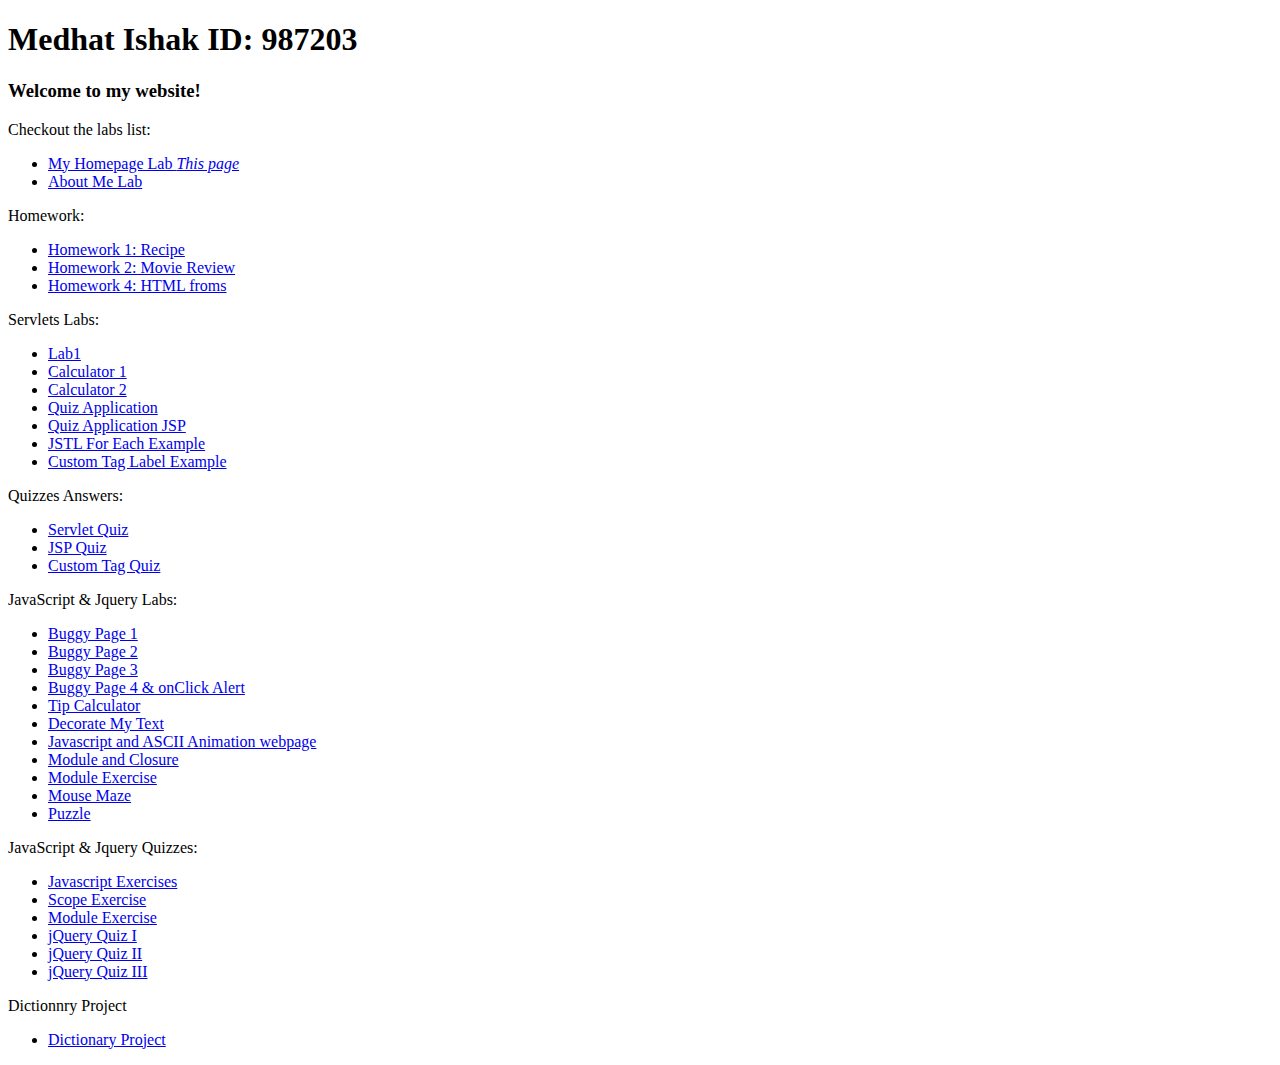
<file: index.html>
<!DOCTYPE html>
<html lang="en">

<head>
    <meta charset="UTF-8">
    <title>Medhat Isaac :: Home page</title>
</head>

<body>
    <h1>Medhat Ishak <span class="float-right"><strong>ID:</strong></span> 987203</h1>
    <h3>Welcome to my website!</h3>
    <p>Checkout the labs list:</p>
    <ul>
        <li><a href="#" target="_blank">My Homepage Lab <i>This page</i></a></li>
        <li><a href="/WAPLabs/lab01/" target="_blank">About Me Lab</a></li>
    </ul>
    <p>Homework:</p>
    <ul>
        <li><a href="/WAPLabs/homework/homework01" target="_blank">Homework 1: Recipe</a></li>
        <li><a href="/WAPLabs/homework/homework02" target="_blank">Homework 2: Movie Review</a></li>
        <li><a href="/WAPLabs/homework/homework04" target="_blank">Homework 4: HTML froms</a></li>
    </ul>
    <p>Servlets Labs:</p>
    <ul>
        <li><a href="https://github.com/MedhatIsaak/WAPLabs/blob/master/ServletsLabs/src/com/demo/medhatisaac/laps/calc/MyServlet.java">Lab1</a></li>
        <li><a href="https://github.com/MedhatIsaak/WAPLabs/blob/master/ServletsLabs/src/com/demo/medhatisaac/laps/calc/CalculatorServlet.java">Calculator 1 </a></li>
        <li><a href="https://github.com/MedhatIsaak/WAPLabs/blob/master/ServletsLabs/src/com/demo/medhatisaac/laps/calc/CalculatorServlet2.java">Calculator 2 </a></li>
        <li><a href="https://github.com/MedhatIsaak/WAPLabs/tree/master/ServletsLabs/src/com/demo/medhatisaac/laps/quiz">Quiz Application</a></li>
        <li><a href="https://github.com/MedhatIsaak/WAPLabs/tree/master/ServletsLabs/src/main/webapp/resources/quizjsp">Quiz Application JSP</a></li>
        <li><a href="https://github.com/MedhatIsaak/WAPLabs/blob/master/ServletsLabs/src/main/webapp/resources/customtag/JSTL-example.jsp">JSTL For Each Example</a></li>
        <li><a href="https://github.com/MedhatIsaak/WAPLabs/blob/master/ServletsLabs/src/main/webapp/resources/customtag/label.jsp">Custom Tag Label Example</a></li>
    </ul>
    <p>Quizzes Answers:</p>
    <ul>
        <li><a href="/WAPLabs/quizzes/servlet-quiz">Servlet Quiz</a></li>
        <li><a href="/WAPLabs/quizzes/jsp-quiz">JSP Quiz</a></li>
        <li><a href="/WAPLabs/quizzes/customtag-quiz">Custom Tag Quiz</a></li>
    </ul>
    <p>JavaScript & Jquery Labs:</p>
    <ul>
        <li>
            <a href="/WAPLabs/JavaScript/labs/01/buggy1.html">Buggy Page 1</a>
        </li>
        <li>
            <a href="/WAPLabs/JavaScript/labs/01/buggy2.html">Buggy Page 2</a>
        </li>
        <li>
            <a href="/WAPLabs/JavaScript/labs/01/buggy3.html">Buggy Page 3</a>
        </li>
        <li>
            <a href="/WAPLabs/JavaScript/labs//01/buggy4.html">Buggy Page 4 & onClick Alert</a>
        </li>
        <li>
            <a href="/WAPLabs/JavaScript/labs/01/Tip Calculator.htm">Tip Calculator</a>
        </li>
        <li>
            <a href="/WAPLabs/JavaScript/labs/02/decoratemytext.html">Decorate My Text</a>
        </li>
        <li>
            <a href="/WAPLabs/JavaScript/labs/03/ascii.html">Javascript and ASCII Animation webpage</a>
        </li>
        <li>
            <a href="/WAPLabs/JavaScript/labs/04/module_colsure.html">Module and Closure </a>
        </li>
        <li>
            <a href="/WAPLabs/JavaScript/labs/05/lab13Trials.html">Module Exercise</a>
        </li>
        <li>
            <a href="/WAPLabs/JavaScript/labs/06/maze.html">Mouse Maze</a>
        </li>
        <li>
            <a href="/WAPLabs/JavaScript/labs/07/fifteen.html">Puzzle</a>
        </li>
       
    </ul>
    <p>JavaScript & Jquery Quizzes:</p>
    <ul>
        <li>
            <a href="/WAPLabs/JavaScript/quizzes/01/index.html">Javascript Exercises</a>
        </li>
        <li>
            <a href="/WAPLabs/JavaScript/quizzes/02/index.html">Scope Exercise</a>
        </li>
        <li>
            <a href="/WAPLabs/JavaScript/quizzes/03/index.html">Module Exercise</a>
        </li>
        <li>
            <a href="/WAPLabs/JavaScript/quizzes/04/index.html">jQuery Quiz I</a>
        </li>
        <li>
            <a href="/WAPLabs/JavaScript/quizzes/05/index.html">jQuery Quiz II</a>
        </li>
        <li>
            <a href="/WAPLabs/JavaScript/quizzes/06/index.html">jQuery Quiz III</a>
        </li>
    </ul>

    <p>Dictionnry Project</p>
    <ul>
        <li>
            <a href="https://github.com/MedhatIsaak/WAPLabs/tree/master/wapproject">Dictionary Project</a>
        </li>
    </ul>
</body>

</html>
</file>
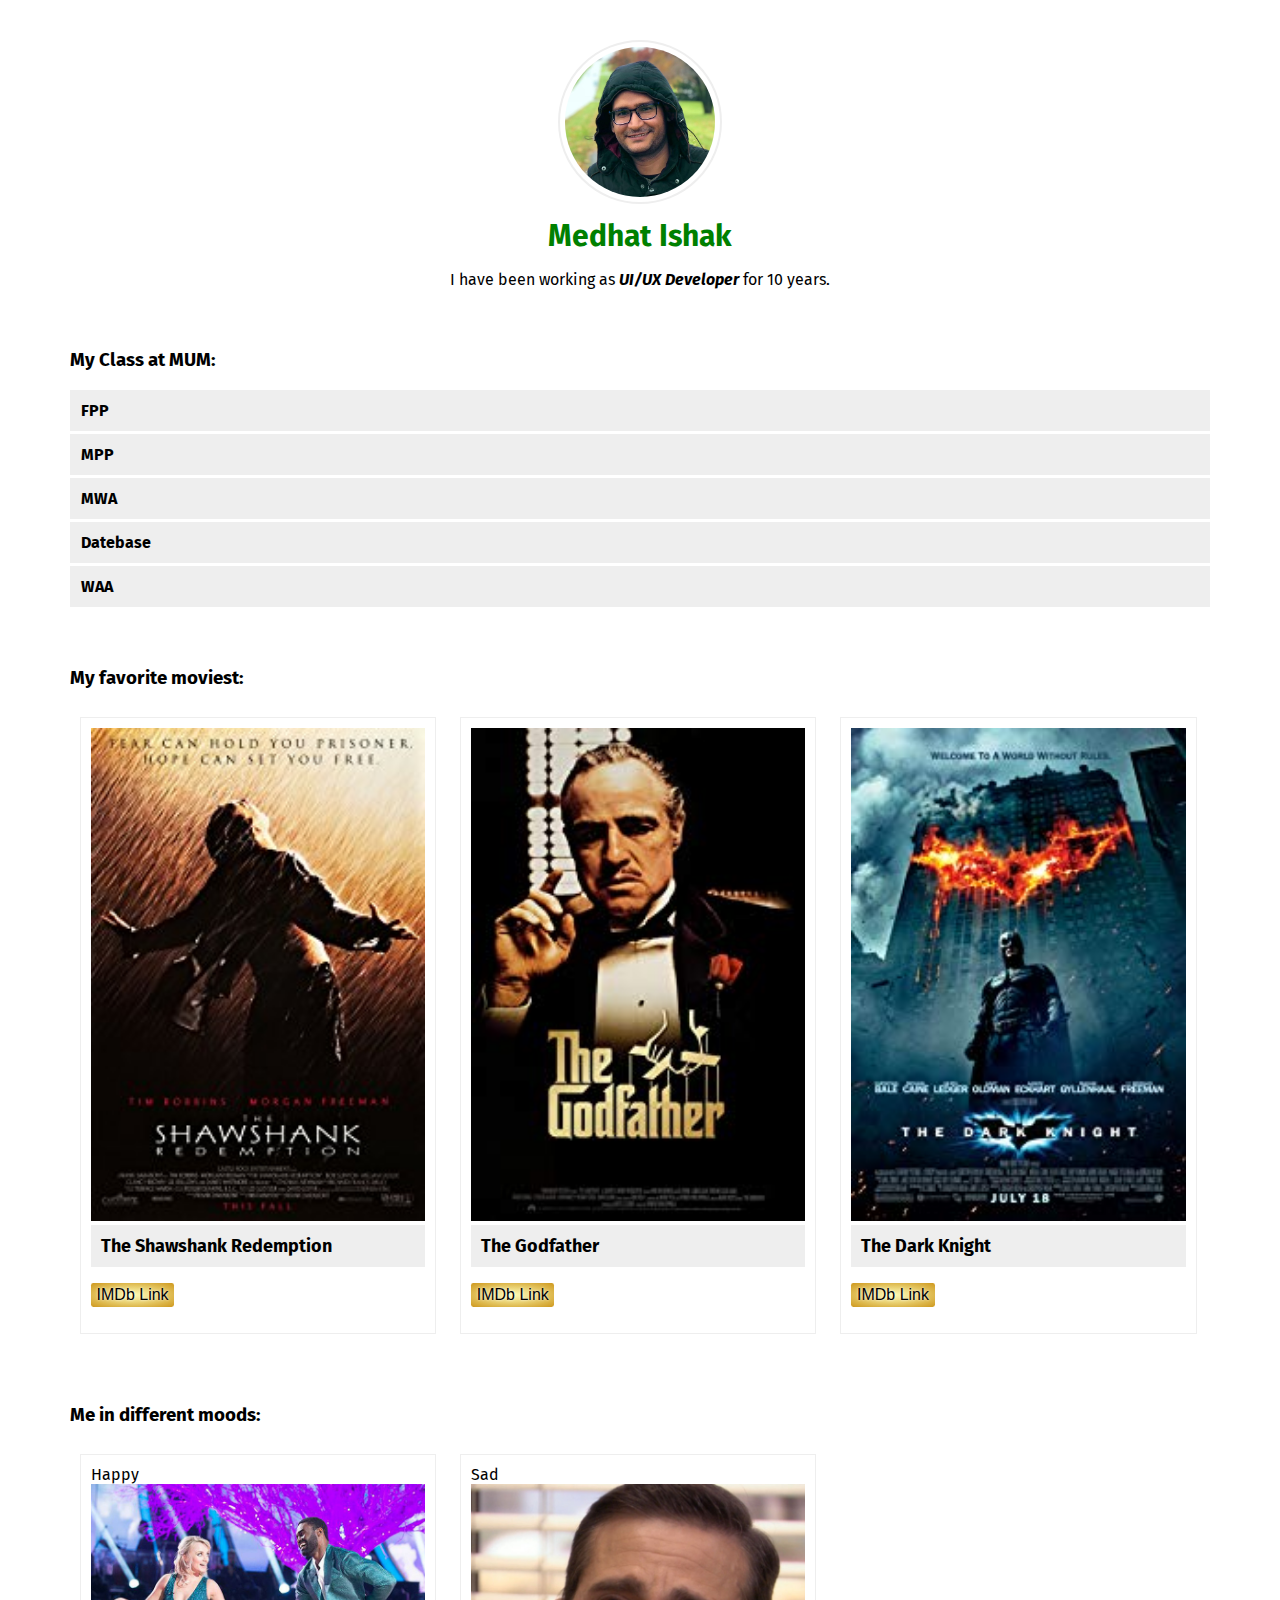
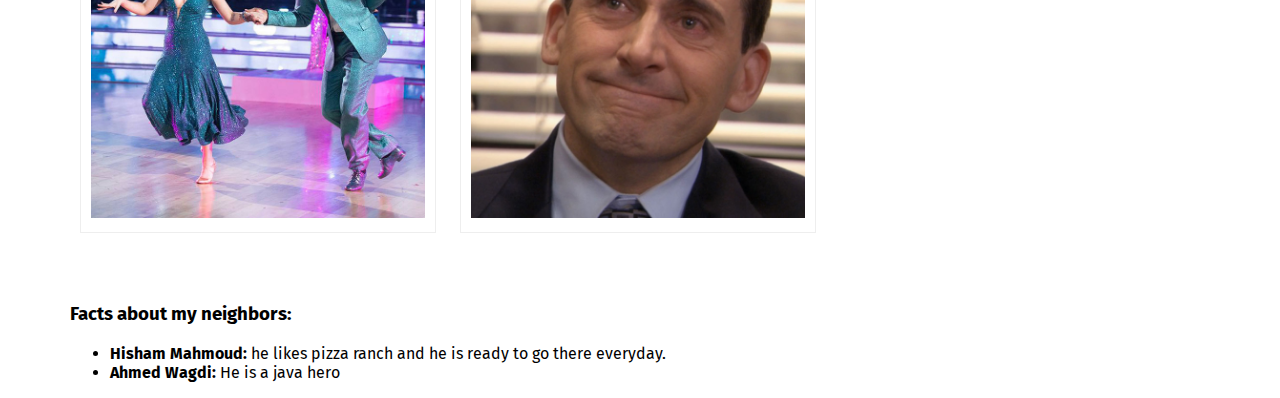
<file: lab01/index.html>
<!DOCTYPE html>
<html lang="en">

<head>
    <meta charset="UTF-8">
    <title>Medhat Isaac :: Home page</title>
    <!-- Import font from google -->
    <link href="https://fonts.googleapis.com/css?family=Fira+Sans" rel="stylesheet">
    <link rel="stylesheet" href="style.css">
</head>

<body>
    <div class="profile-box">
        <div class="profile-img">
            <img src="medhat.jpg" alt="">
            <h4>Medhat Ishak</h4>
            <p>I have been working as <span>UI/UX Developer</span> for 10 years.</p>
        </div>
    </div>

    <div class="page-container">
    	<h3 class="sub-title">My Class at MUM:</h3>

		<ul class="course-list">
			<li><a href=""><span>FPP</span></a></li>
			<li><a href=""><span>MPP</span></a></li>
			<li><a href=""><span>MWA</span></a></li>
			<li><a href=""><span>Datebase</span></a></li>
			<li><a href=""><span>WAA</span></a></li>
		</ul>


		<h3 class="sub-title">My favorite moviest:</h3>

    	<div class="box">
    		<div class="box-img">
    			<img src="1.jpg" alt="">
    		</div>
    		<div class="box-title">
    			<h5>The Shawshank Redemption</h5>
    		</div>
    		<p><a href="http://imdb.com" class="imdb-logo" target="_blank">IMDb Link</a></p>
    	</div>

    	<div class="box">
    		<div class="box-img">
    			<img src="2.jpg" alt="">
    		</div>
    		<div class="box-title">
    			<h5>The Godfather </h5>
    		</div>
    		<p><a href="http://imdb.com" class="imdb-logo" target="_blank">IMDb Link</a></p>
    	</div>


    	<div class="box">
    		<div class="box-img">
    			<img src="3.jpg" alt="">
    		</div>
    		<div class="box-title">
    			<h5>The Dark Knight</h5>
    		</div>
    		<p><a href="http://imdb.com" class="imdb-logo" target="_blank">IMDb Link</a></p>
    	</div>	


    	<h3 class="sub-title">Me in different moods:</h3>


		<div class="box">
			<div class="box-title--big">
				Happy
			</div>
    		<div class="box-img">
    			<img src="happy.jpg" alt="">
    		</div>
  		
    	</div>

    	<div class="box">
			<div class="box-title--big">
				Sad
			</div>
    		<div class="box-img">
    			<img src="sad.jpg" alt="">
    		</div>    		
    	</div>

    	<h3 class="sub-title">Facts about my neighbors:</h3>
    	<ul>
    		<li><strong>Hisham Mahmoud:</strong> he likes pizza ranch and he is ready to go there everyday.</li>
    		<li><strong>Ahmed Wagdi:</strong> He is a java hero</li>
    	</ul>
		
    </div>
</body>

</html>
</file>
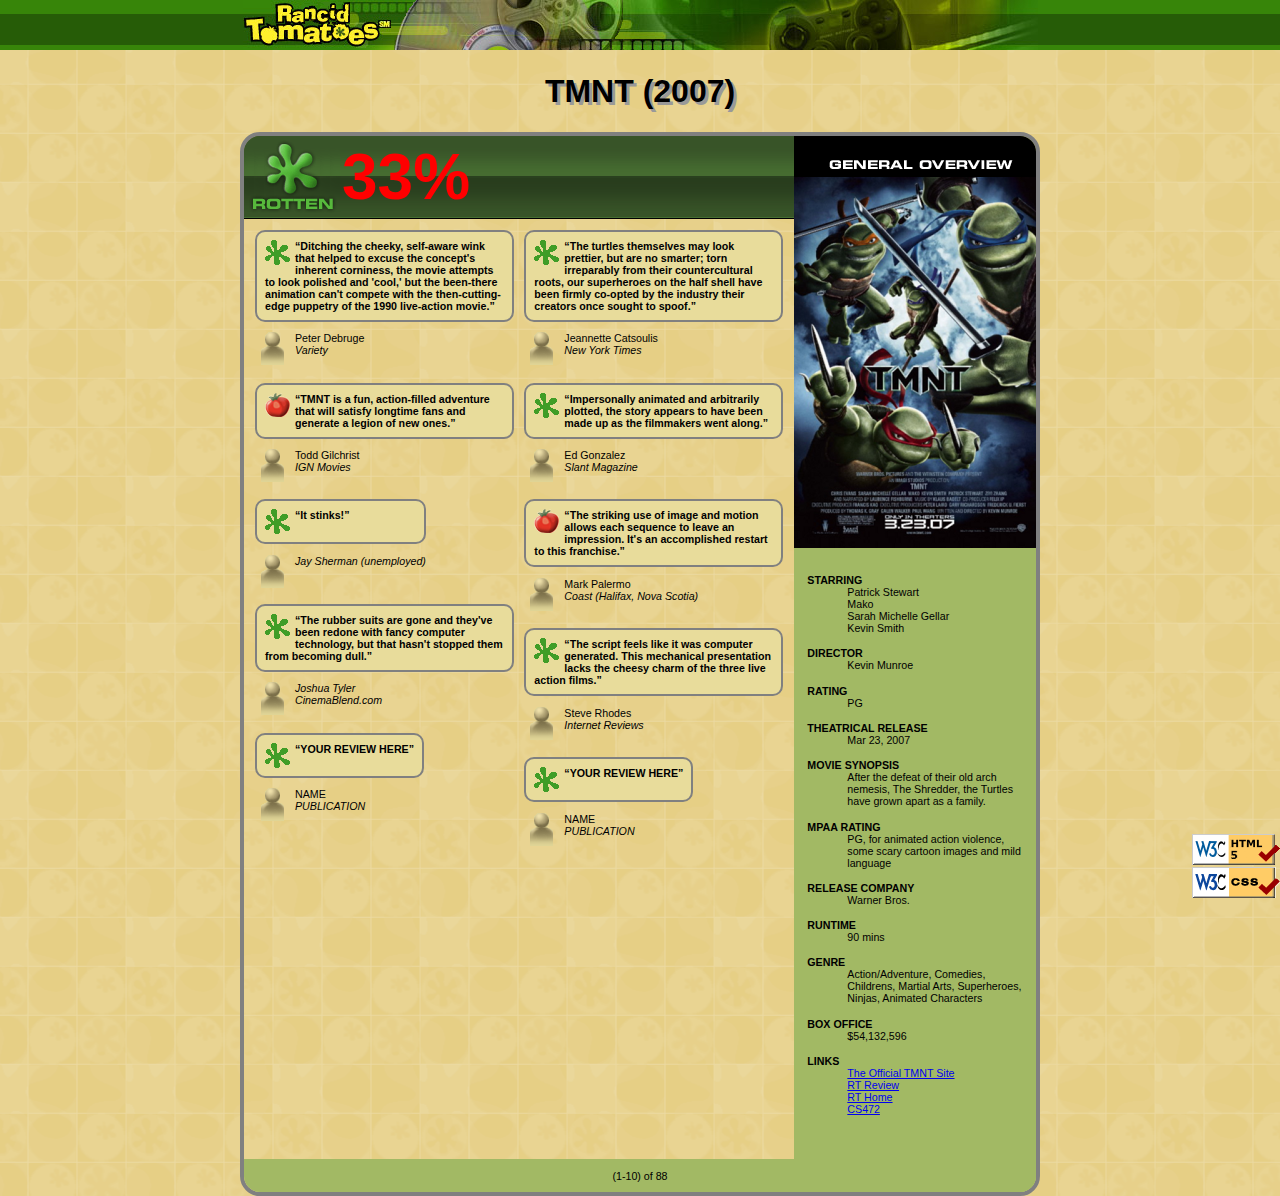
<file: homework/homework02/index.html>
<!DOCTYPE html>
<html lang="en">
<head>
  <title>TMNT - Rancid Tomatoes</title>

  <meta charset="utf-8" />
  <link rel="icon"
          type="image/png"
          href="assets/rotten.gif">
		<link href="assets/movie.css" type="text/css" rel="stylesheet">
</head>

<body>
  <div class="header">
   <img src="assets/banner.png" alt="Rancid Tomatoes" />
</div>

<h1>TMNT (2007)</h1>
<div class="layout">
    <div class="left-column">
        <div class="review-title">
            <img src="assets/rottenbig.png" alt="Rotten" />
            <span>33%</span>
        </div>
        <div class="review-content">
            <div class="review">
                <p class="quote">
                    <img src="assets/rotten.gif" alt="Rotten" />
                    <q>Ditching the cheeky, self-aware wink that helped to excuse the concept's inherent corniness, the movie attempts to look polished and 'cool,' but the been-there animation can't compete with the then-cutting-edge puppetry of the 1990 live-action movie.</q>
                </p>
                <p>
                    <img src="assets/critic.gif" alt="Critic" />
                    <span class="name">Peter Debruge</span><br />
                    Variety
                </p>
            </div>

            <div class="review">
                <p class="quote">
                    <img src="assets/fresh.gif" alt="Fresh" />
                    <q>TMNT is a fun, action-filled adventure that will satisfy longtime fans and generate a legion of new ones.</q>
                </p>
                <p>
                    <img src="assets/critic.gif" alt="Critic" />
                    <span class="name">Todd Gilchrist</span> <br />
                    IGN Movies
                </p>
            </div>

            <div class="review">
                <p class="quote">
                    <img src="assets/rotten.gif" alt="Rotten" />
                    <q>It stinks!</q>
                </p>
                <p>
                    <img src="assets/critic.gif" alt="Critic" />
                    Jay Sherman (unemployed)
                </p>
            </div>

            <div class="review">
                <p class="quote">
                    <img src="assets/rotten.gif" alt="Rotten" />
                    <q>The rubber suits are gone and they've been redone with fancy computer technology, but that hasn't stopped them from becoming dull.</q>
                </p>
                <p>
                    <img src="assets/critic.gif" alt="Critic" />
                    Joshua Tyler <br />
                    CinemaBlend.com
                </p>
            </div>

            <div class="review">
                <p class="quote">
                    <img src="assets/rotten.gif" alt="Rotten" />
                    <q>YOUR REVIEW HERE</q>
                </p>
                <p>
                    <img src="assets/critic.gif" alt="Critic" />
                    <span class="name">NAME</span> <br />
                    PUBLICATION
                </p>
            </div>
            <div class="review">
                <p class="quote">
                    <img src="assets/rotten.gif" alt="Rotten" />
                    <q>The turtles themselves may look prettier, but are no smarter; torn irreparably from their countercultural roots, our superheroes on the half shell have been firmly co-opted by the industry their creators once sought to spoof.</q>
                </p>
                <p>
                    <img src="assets/critic.gif" alt="Critic" />
                    <span class="name">Jeannette Catsoulis</span> <br />
                    New York Times
                </p>
            </div>

            <div class="review">
                <p class="quote">
                    <img src="assets/rotten.gif" alt="Rotten" />
                    <q>Impersonally animated and arbitrarily plotted, the story appears to have been made up as the filmmakers went along.</q>
                </p>
                <p>
                    <img src="assets/critic.gif" alt="Critic" />
                    <span class="name">Ed Gonzalez</span> <br />
                    Slant Magazine
                </p>
            </div>

            <div class="review">
                <p class="quote">
                    <img src="assets/fresh.gif" alt="Fresh" />
                    <q>The striking use of image and motion allows each sequence to leave an impression. It's an accomplished restart to this franchise.</q>
                </p>
                <p>
                    <img src="assets/critic.gif" alt="Critic" />
                    <span class="name">Mark Palermo</span> <br />
                    Coast (Halifax, Nova Scotia)
                </p>
            </div>

            <div class="review">
                <p class="quote">
                    <img src="assets/rotten.gif" alt="Rotten" />
                    <q>The script feels like it was computer generated. This mechanical presentation lacks the cheesy charm of the three live action films.</q>
                </p>
                <p>
                    <img src="assets/critic.gif" alt="Critic" />
                    <span class="name">Steve Rhodes</span> <br />
                    Internet Reviews
                </p>
            </div>

            <div class="review">
                <p class="quote">
                    <img src="assets/rotten.gif" alt="Rotten" />
                    <q>YOUR REVIEW HERE</q>
                </p>
                <p>
                    <img src="assets/critic.gif" alt="Critic" />
                    <span class="name">NAME</span> <br />
                    PUBLICATION
                </p>
            </div>
        </div>
        <div class="pagination">
            <p>(1-10) of 88</p>
        </div>
        <div class="validator">
            <a href="http://validator.w3.org/check/referer"><img src="assets/w3c-html.png" alt="Valid HTML5" /></a> <br />
            <a href="http://jigsaw.w3.org/css-validator/check/referer"><img src="assets/w3c-css.png" alt="Valid CSS" /></a>
        </div>
    </div>

    <div class="right-column">
        <div class="poster">
            <img src="assets/overview.png" alt="general overview" />
        </div>

        <dl class="details">
            <dt>STARRING</dt>
            <dd>Patrick Stewart <br /> Mako <br /> Sarah Michelle Gellar <br /> Kevin Smith</dd>

            <dt>DIRECTOR</dt>
            <dd>Kevin Munroe</dd>

            <dt>RATING</dt>
            <dd>PG</dd>

            <dt>THEATRICAL RELEASE</dt>
            <dd>Mar 23, 2007</dd>

            <dt>MOVIE SYNOPSIS</dt>
            <dd>After the defeat of their old arch nemesis, The Shredder, the Turtles have grown apart as a family.</dd>

            <dt>MPAA RATING</dt>
            <dd>PG, for animated action violence, some scary cartoon images and mild language</dd>

            <dt>RELEASE COMPANY</dt>
            <dd>Warner Bros.</dd>

            <dt>RUNTIME</dt>
            <dd>90 mins</dd>

            <dt>GENRE</dt>
            <dd>Action/Adventure, Comedies, Childrens, Martial Arts, Superheroes, Ninjas, Animated Characters</dd>

            <dt>BOX OFFICE</dt>
            <dd>$54,132,596</dd>

            <dt>LINKS</dt> 
            <dd>
                <ul>
                    <li><a href="http://www.ninjaturtles.com/">The Official TMNT Site</a></li>
                    <li><a href="http://www.rottentomatoes.com/m/teenage_mutant_ninja_turtles/">RT Review</a></li>
                    <li><a href="http://www.rottentomatoes.com/">RT Home</a></li>
                    <li><a href="http://mumstudents.org/cs472/">CS472</a></li>
                </ul>
            </dd>
        </dl>
    </div>
</div>
</body>
</html>
</file>
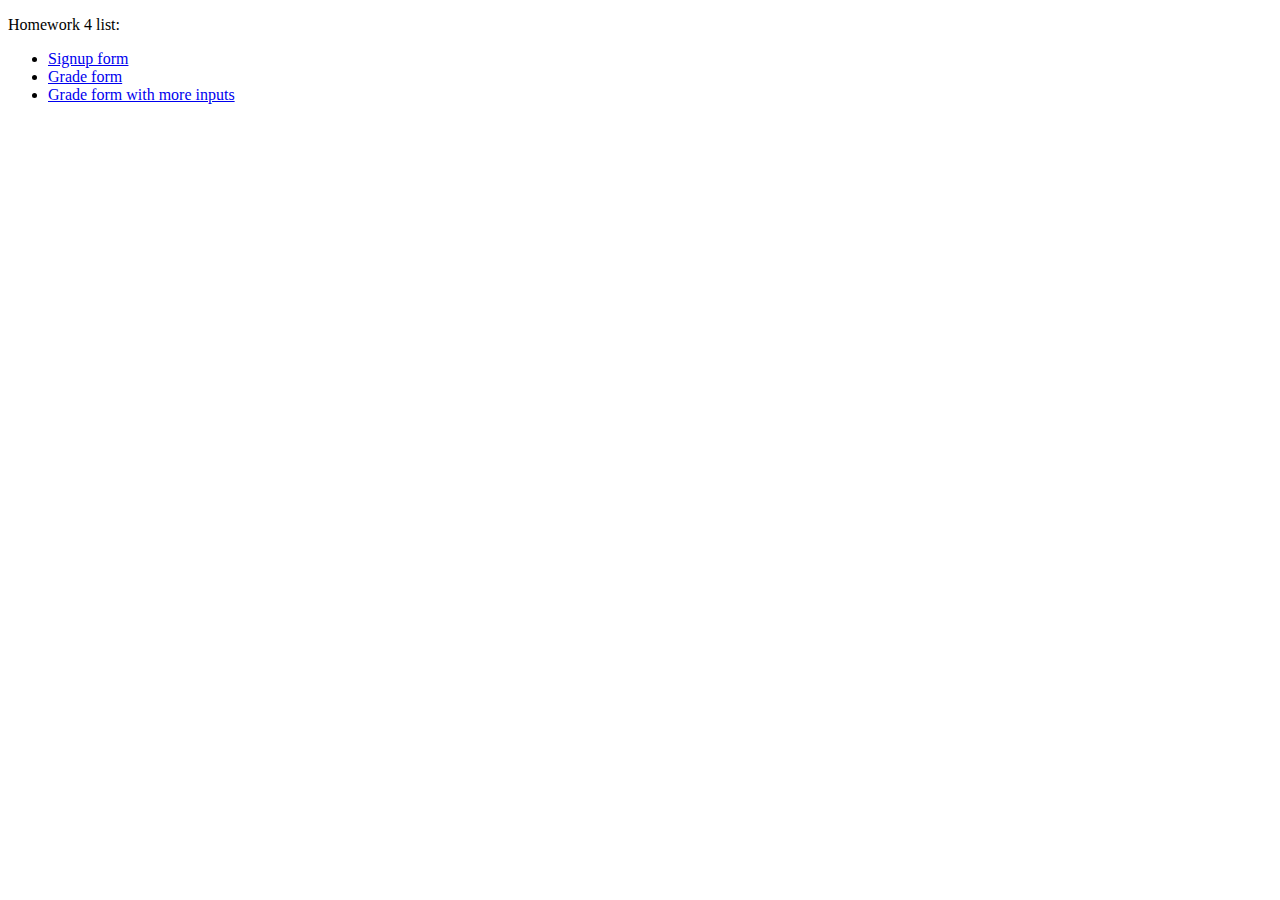
<file: homework/homework04/index.html>
<!DOCTYPE html>
<html lang="en">

<head>
    <meta charset="UTF-8">
    <title>Homework 4 :: Medhat Ishak</title>
</head>

<body>
    <p>Homework 4 list:</p>
    <ul>
        <li><a href="/WAPLabs/homework/homework04/lab04-1" target="_blank">Signup form</a></li>
        <li><a href="/WAPLabs/homework/homework04/lab04-2" target="_blank">Grade form</a></li>
        <li><a href="/WAPLabs/homework/homework04/lab04-3" target="_blank">Grade form with more inputs</a></li>
    </ul>
</body>

</html>
</file>
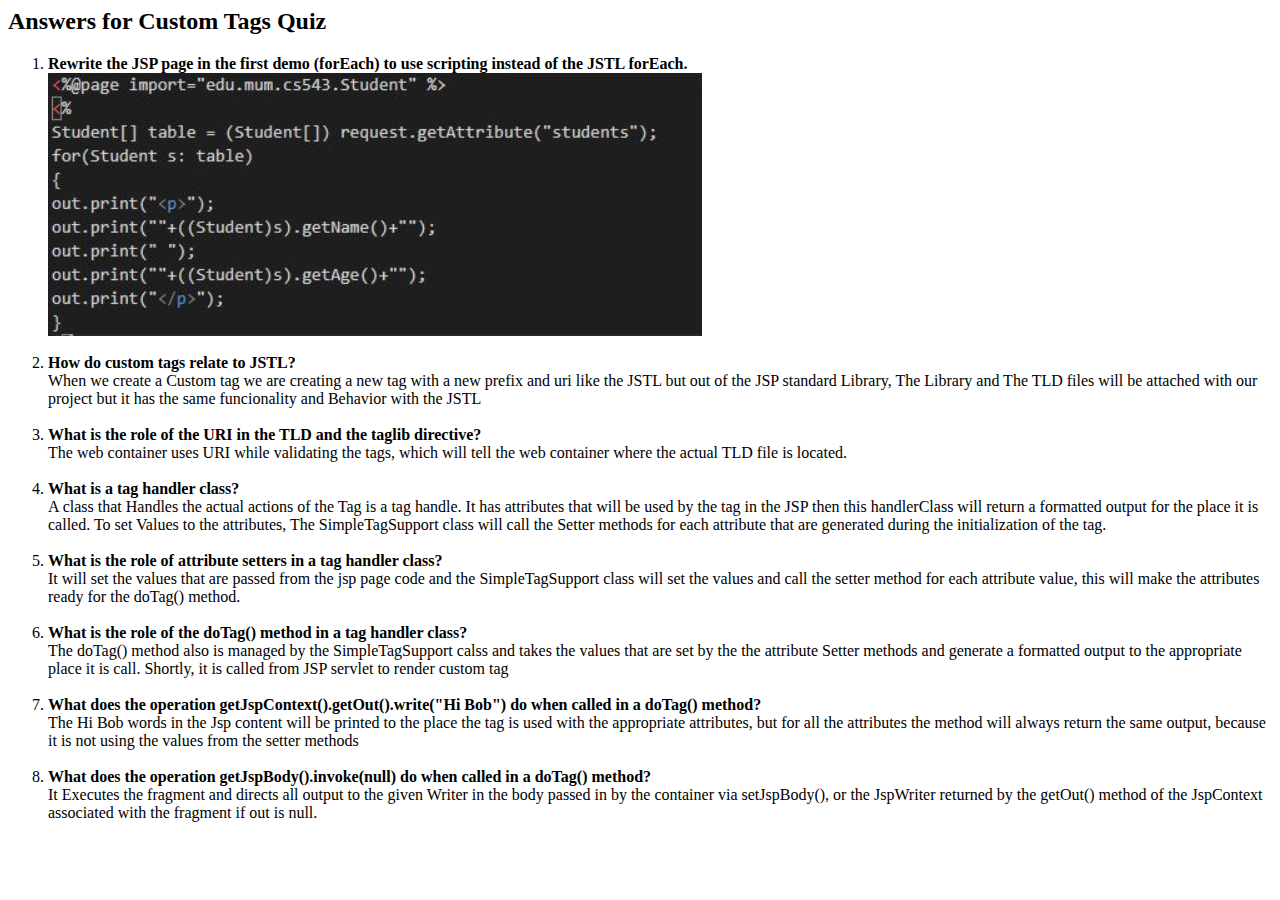
<file: quizzes/customtag-quiz/index.html>
<html>
<head lang="en-us">
    <title> JSP Custom Tags Quiz </title>
    <style>
        span {
            font-weight: bold;
        }
    </style>
</head>

<body>
<h2> Answers for Custom Tags Quiz</h2>
<ol>

    <li><span> Rewrite the JSP page in the first demo (forEach) to use scripting instead of the JSTL forEach. </span>
        <div>
            <img src="code.jpg" alt="code"/>
        </div>

    </li>
    <br>


    <li><span> How do custom tags relate to JSTL? </span>
        <div>
            When we create a Custom tag we are creating a new tag with a new prefix and uri like the JSTL but
            out of the JSP standard Library, The Library and The TLD files will be attached with our project but
            it has the same funcionality and Behavior with the JSTL
        </div>

    </li>
    <br>


    <li><span> What is the role of the URI in the TLD and the taglib directive? </span>
        <div>
            The web container uses URI while validating the tags, which will tell the web container where the
            actual TLD file is located.
        </div>

    </li>
    <br>


    <li><span> What is a tag handler class?  </span>
        <div>
            A class that Handles the actual actions of the Tag is a tag handle. It has attributes that will be used by
            the tag in the JSP then this handlerClass will return a formatted output for the place it is called. To
            set Values to the attributes, The SimpleTagSupport class will call the Setter methods for each
            attribute that are generated during the initialization of the tag.
        </div>

    </li>
    <br>


    <li><span> What is the role of attribute setters in a tag handler class?  </span>
        <div>
            It will set the values that are passed from the jsp page code and the SimpleTagSupport class will set
            the values and call the setter method for each attribute value, this will make the attributes ready for
            the doTag() method.
        </div>

    </li>
    <br>


    <li><span> What is the role of the doTag() method in a tag handler class? </span>
        <div>
            The doTag() method also is managed by the SimpleTagSupport calss and takes the values that are set
            by the the attribute Setter methods and generate a formatted output to the appropriate place it is
            call. Shortly, it is called from JSP servlet to render custom tag
        </div>

    </li>
    <br>


    <li>
        <span> What does the operation getJspContext().getOut().write("Hi Bob") do when called in a doTag() method?   </span>
        <div>
            The Hi Bob words in the Jsp content will be printed to the place the tag is used with the appropriate
            attributes, but for all the attributes the method will always return the same output, because it is not
            using the values from the setter methods
        </div>

    </li>
    <br>


    <li><span> What does the operation getJspBody().invoke(null) do when called in a doTag() method?  </span>
        <div>
            It Executes the fragment and directs all output to the given Writer in the body passed in by the
            container via setJspBody(), or the JspWriter returned by the getOut() method of the JspContext
            associated with the fragment if out is null.
        </div>

    </li>
    <br>

</ol>


</body>

</html>
</file>
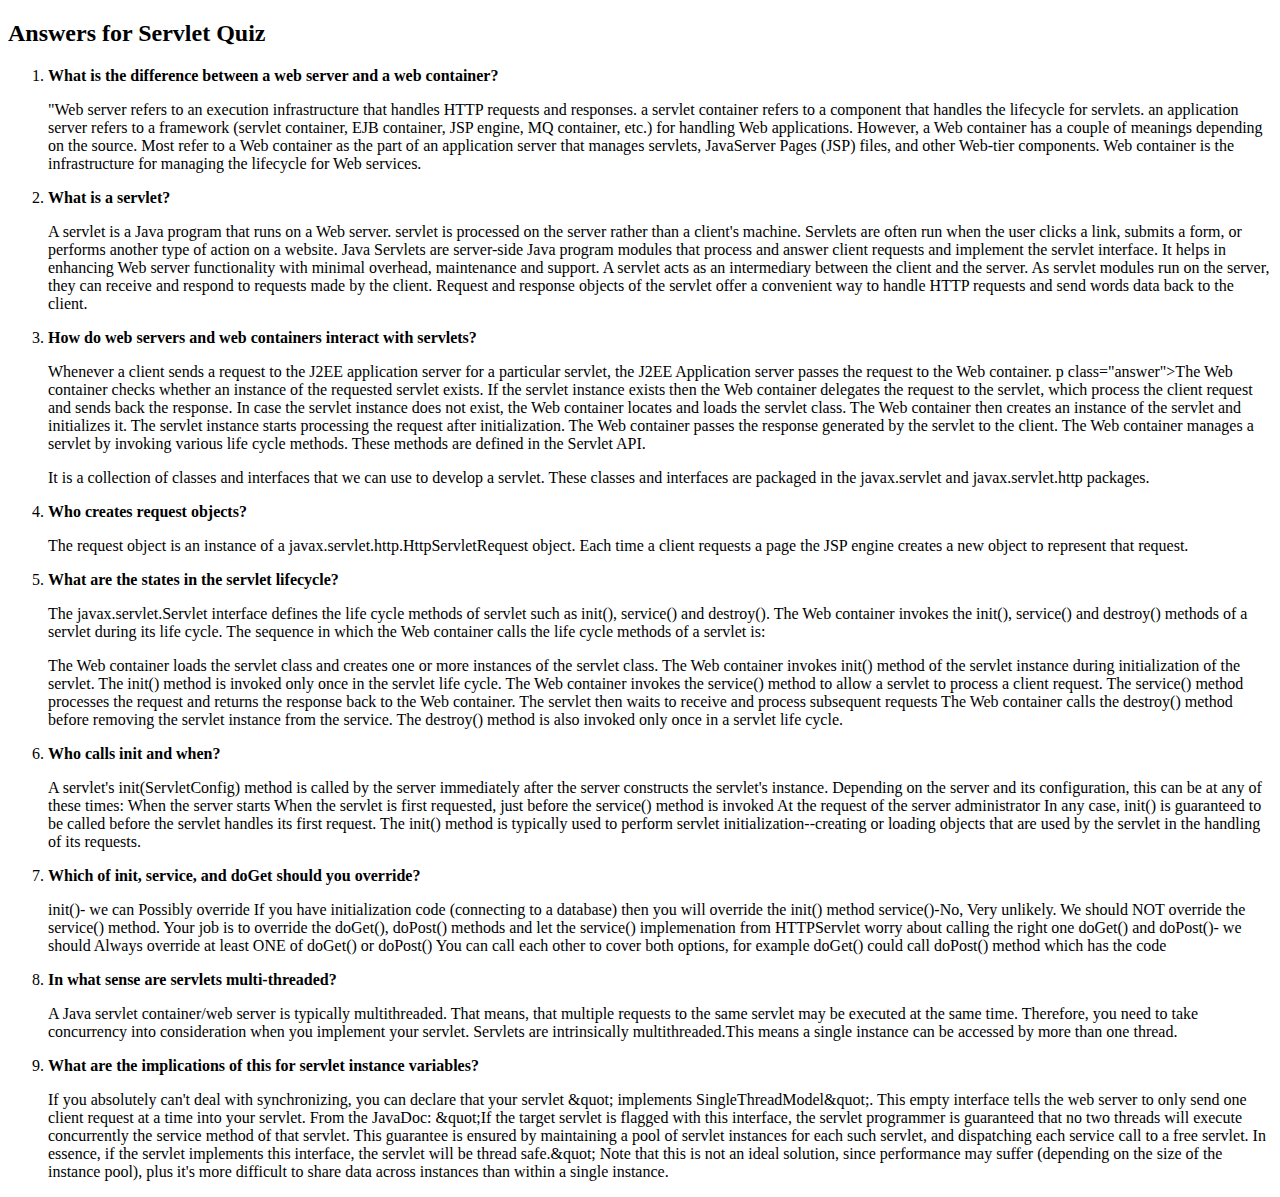
<file: quizzes/servlet-quiz/index.html>
<!DOCTYPE html>
<!--
To change this license header, choose License Headers in Project Properties.
To change this template file, choose Tools | Templates
and open the template in the editor.
-->
<html>
<head>
    <title> Servlet Quiz</title>
    <style>
        .answer {
            color: black;
        }

        .question{
            font-weight: bold;
        }
    </style>
</head>
<body>
<h2> Answers for Servlet Quiz</h2>
<ol>
    <li><p class="question">What is the difference between a web server and a web container?</p>
        <p class="answer">  "Web server refers to an execution infrastructure that handles HTTP requests and responses.
            a servlet container refers to a component that handles the lifecycle for servlets.
            an application server refers to a framework (servlet container, EJB container, JSP engine, MQ container, etc.) for handling Web applications.
            However, a Web container has a couple of meanings depending on the source. Most refer to a Web container as the part of an application server that manages servlets, JavaServer Pages (JSP) files, and other Web-tier components.
            Web container is the infrastructure for managing the lifecycle for Web services.</p>
    </li>

    <li><p class="question">What is a servlet?</p>
        <p class="answer">A servlet is a Java program that runs on a Web server. servlet is processed on the server rather than a client's machine.
            Servlets are often run when the user clicks a link, submits a form, or performs another type of action on a website.
            Java Servlets are server-side Java program modules that process and answer client requests and implement the servlet interface.
            It helps in enhancing Web server functionality with minimal overhead, maintenance and support.
            A servlet acts as an intermediary between the client and the server. As servlet modules run on the server, they can receive and respond to requests made by the client.
            Request and response objects of the servlet offer a convenient way to handle HTTP requests and send words data back to the client.</p>
    </li>
    <li>
        <p class="question">How do web servers and web containers interact with servlets?
    </p>
        <p class="answer">Whenever a client sends a request to the J2EE application server for a particular servlet, the J2EE Application server passes the request to the Web container.
            p class="answer">The Web container checks whether an instance of the requested servlet exists.
            If the servlet instance exists then the Web container delegates the request to the servlet, which process the client request and sends back the response.
            In case the servlet instance does not exist, the Web container locates and loads the servlet class.
            The Web container then creates an instance of the servlet and initializes it. The servlet instance starts processing the request after initialization.
            The Web container passes the response generated by the servlet to the client.
            The Web container manages a servlet by invoking various life cycle methods. These methods are defined in the Servlet API.</p>
    </li>
    It is a collection of classes and interfaces that we can use to develop a servlet. These classes and interfaces are packaged in the javax.servlet and javax.servlet.http packages.
    <li><p class="question">Who creates request objects?
    </p>
        <p class="answer">The request object is an instance of a javax.servlet.http.HttpServletRequest object.
            Each time a client requests a page the JSP engine creates a new object to represent that request.</p>
    </li>
    <li><p class="question">What are the states in the servlet lifecycle?</p>
        <p class="answer">The javax.servlet.Servlet interface defines the life cycle methods of servlet such as init(), service() and destroy().
            The Web container invokes the init(), service() and destroy() methods of a servlet during its life cycle.
            The sequence in which the Web container calls the life cycle methods of a servlet is:</p>
    </li>
    The Web container loads the servlet class and creates one or more instances of the servlet class.
    The Web container invokes init() method of the servlet instance during initialization of the servlet. The init() method is invoked only once in the servlet life cycle.
    The Web container invokes the service() method to allow a servlet to process a client request.
    The service() method processes the request and returns the response back to the Web container.
    The servlet then waits to receive and process subsequent requests
    The Web container calls the destroy() method before removing the servlet instance from the service.
    The destroy() method is also invoked only once in a servlet life cycle.
    </li>
    <li><p class="question">Who calls init and when?</p>
        <p class="answer">
            A servlet's init(ServletConfig) method is called by the server immediately after the server constructs the servlet's instance.
            Depending on the server and its configuration, this can be at any of these times:
            When the server starts
            When the servlet is first requested, just before the service() method is invoked
            At the request of the server administrator
            In any case, init() is guaranteed to be called before the servlet handles its first request.
            The init() method is typically used to perform servlet initialization--creating or loading objects that are used by the servlet in the handling of its requests.
        </p>
    </li>
    <li><p class="question">Which of init, service, and doGet should you override?</p>
        <p class="answer">
            init()- we can Possibly override If you have initialization code (connecting to a database) then you will override the init() method
            service()-No, Very unlikely. We should NOT override the service() method.
            Your job is to override the doGet(), doPost() methods and let the service() implemenation from HTTPServlet worry about calling the right one
            doGet() and doPost()- we should Always override at least ONE of doGet() or doPost()
            You can call each other to cover both options, for example doGet() could call doPost() method which has the code
        </p>
    </li>

    <li><p class="question">In what sense are servlets multi-threaded?</p>
        <p class="answer">
            A Java servlet container/web server is typically multithreaded.
            That means, that multiple requests to the same servlet may be executed at the same time.
            Therefore, you need to take concurrency into consideration when you implement your servlet.
            Servlets are intrinsically multithreaded.This means a single instance can be accessed by more than one thread.
        </p>

    </li>
    <li><p class="question">What are the implications of this for servlet instance variables? </p>
        <p class="answer">
            If you absolutely can't deal with synchronizing, you can declare that your servlet &amp;quot;
            implements SingleThreadModel&amp;quot;. This empty interface tells the web server to only send one client request at a time into your servlet.
            From the JavaDoc: &amp;quot;If the target servlet is flagged with this interface, the servlet programmer is guaranteed that no two threads will execute concurrently the service method of that servlet.
            This guarantee is ensured by maintaining a pool of servlet instances for each such servlet, and dispatching each service call to a free servlet.
            In essence, if the servlet implements this interface, the servlet will be thread safe.&amp;quot;
            Note that this is not an ideal solution, since performance may suffer (depending on the size of the instance pool), plus it's more difficult to share data across instances than within a single instance.
        </p>
    </li>

</ol>







</body>
</html>
</file>
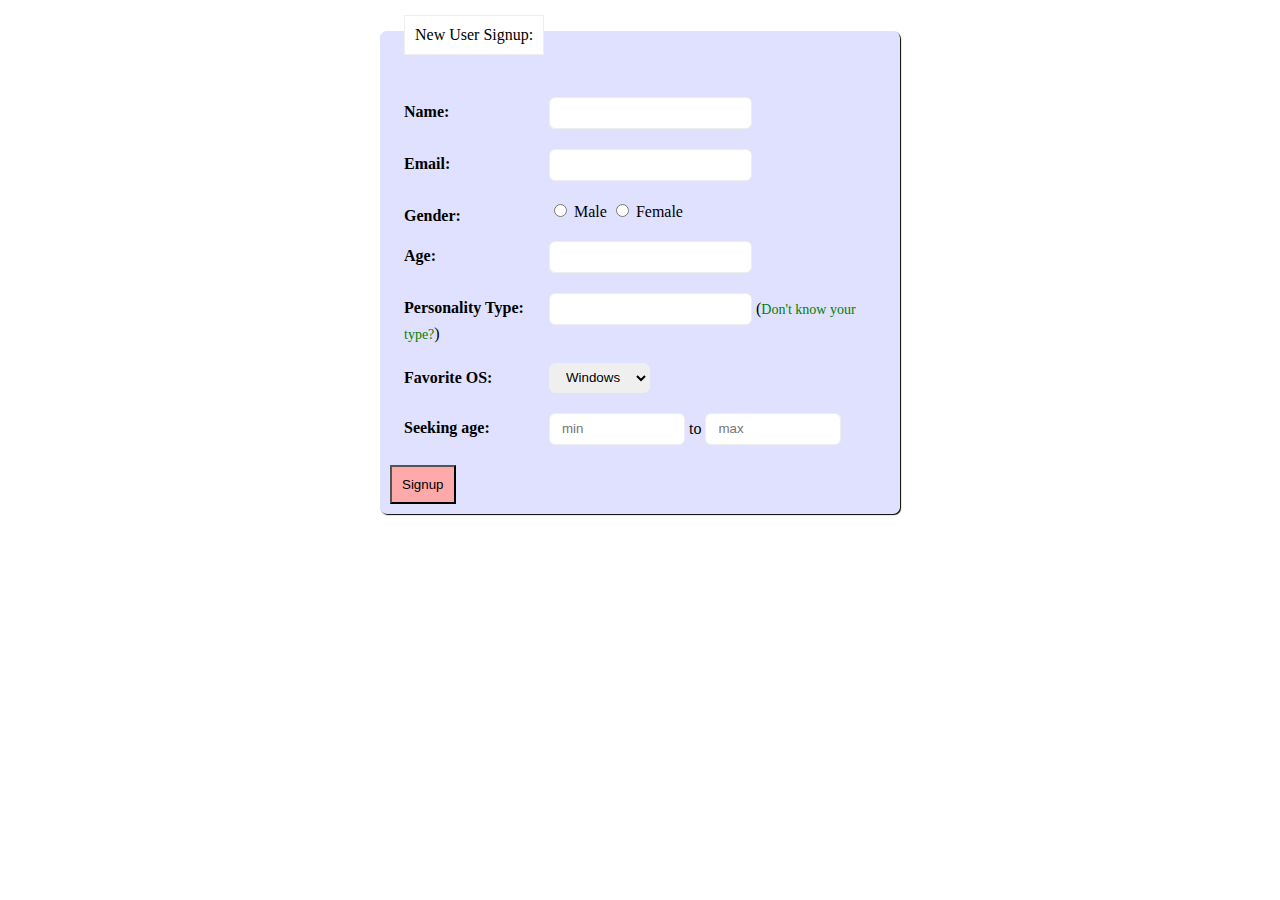
<file: homework/homework04/lab04-1/index.html>
<!DOCTYPE html>
<html lang="en">

<head>
    <title>Sign Up form</title>
    <meta charset="utf-8" />
    <link href="assets/style.css" type="text/css" rel="stylesheet">
</head>

<body>
    <div class="form-contaienr">
        <form action="">
            <fieldset>
                <legend>New User Signup:</legend>
                <div class="input-container">
                    <div class="input-label">
                        <label for="name">Name:</label>
                    </div>
                    <input type="text" name="name">
                </div>
                <div class="input-container">
                    <div class="input-label">
                        <label for="Email">Email:</label>
                    </div>
                    <input type="email">
                </div>
                <div class="input-container">
                    <div class="input-label">
                        <label for="Email">Gender:</label>
                    </div>
                    <label for="">
                        <input type="radio" name="gender" value="Male"> Male
                    </label>
                    <label for="">
                        <input type="radio" name="gender" value="Female"> Female
                    </label>
                </div>
                <div class="input-container">
                    <div class="input-label">
                        <label for="">Age:</label>
                    </div>
                    <input type="text">
                </div>
                <div class="input-container">
                    <div class="input-label">
                        <label for="">Personality Type:</label>
                    </div>
                    <input type="text">
                    (<a class="warning-message" href="#">Don't know your type?</a>)
                </div>
                <div class="input-container">
                    <div class="input-label">
                        <label for="">Favorite OS:</label>
                    </div>
                    <select name="os" id="">
                        <option value="">Windows</option>
                        <option value="">Mac</option>
                        <option value="">Linux</option>
                    </select>
                </div>
               
                <div class="input-container">
                    <div class="input-label">
                        <label for="">Seeking age:</label>
                    </div>
                    <input type="number" placeholder="min" class="input--sm"> to <input type="number" placeholder="max" class="input--sm">
                </div>
            </fieldset>
            <button type="submit" class="button">Signup</button>
        </form>
    </div>
</body>

</html>
</file>
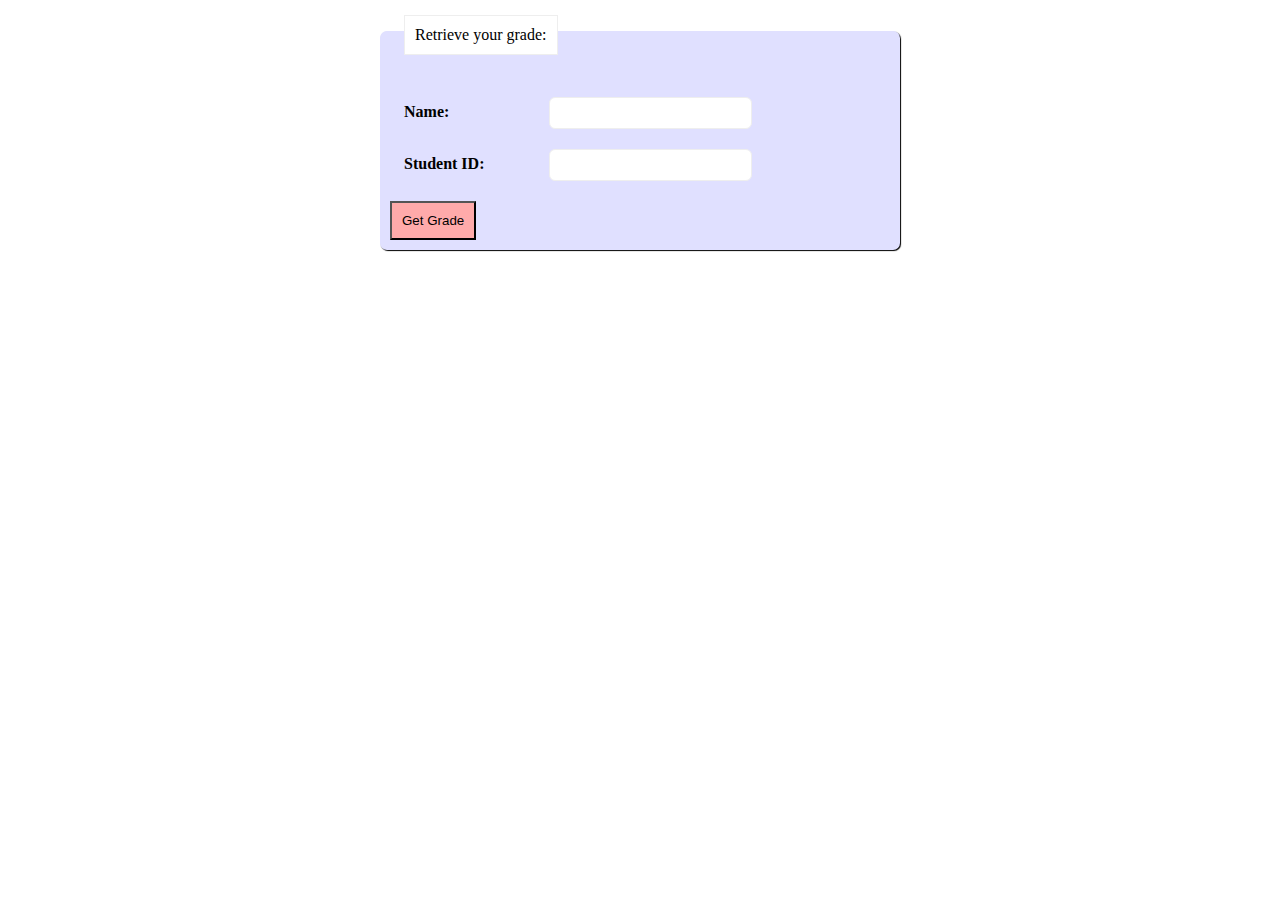
<file: homework/homework04/lab04-2/index.html>
<!DOCTYPE html>
<html lang="en">

<head>
    <title>Retrieve Grade</title>
    <meta charset="utf-8" />
    <link href="assets/style.css" type="text/css" rel="stylesheet">
</head>

<body>
    <div class="form-contaienr">
        <form action="">
            <fieldset>
                <legend>Retrieve your grade:</legend>
                <div class="input-container">
                    <div class="input-label">
                        <label for="name">Name:</label>
                    </div>
                    <input type="text" name="studentame">
                </div>
                <div class="input-container">
                    <div class="input-label">
                        <label for="text"   >Student ID:</label>
                    </div>
                    <input type="text" name="   ">
                </div>
               
            </fieldset>
            <button type="submit" class="button">Get Grade</button>
        </form>
    </div>
</body>

</html>
</file>
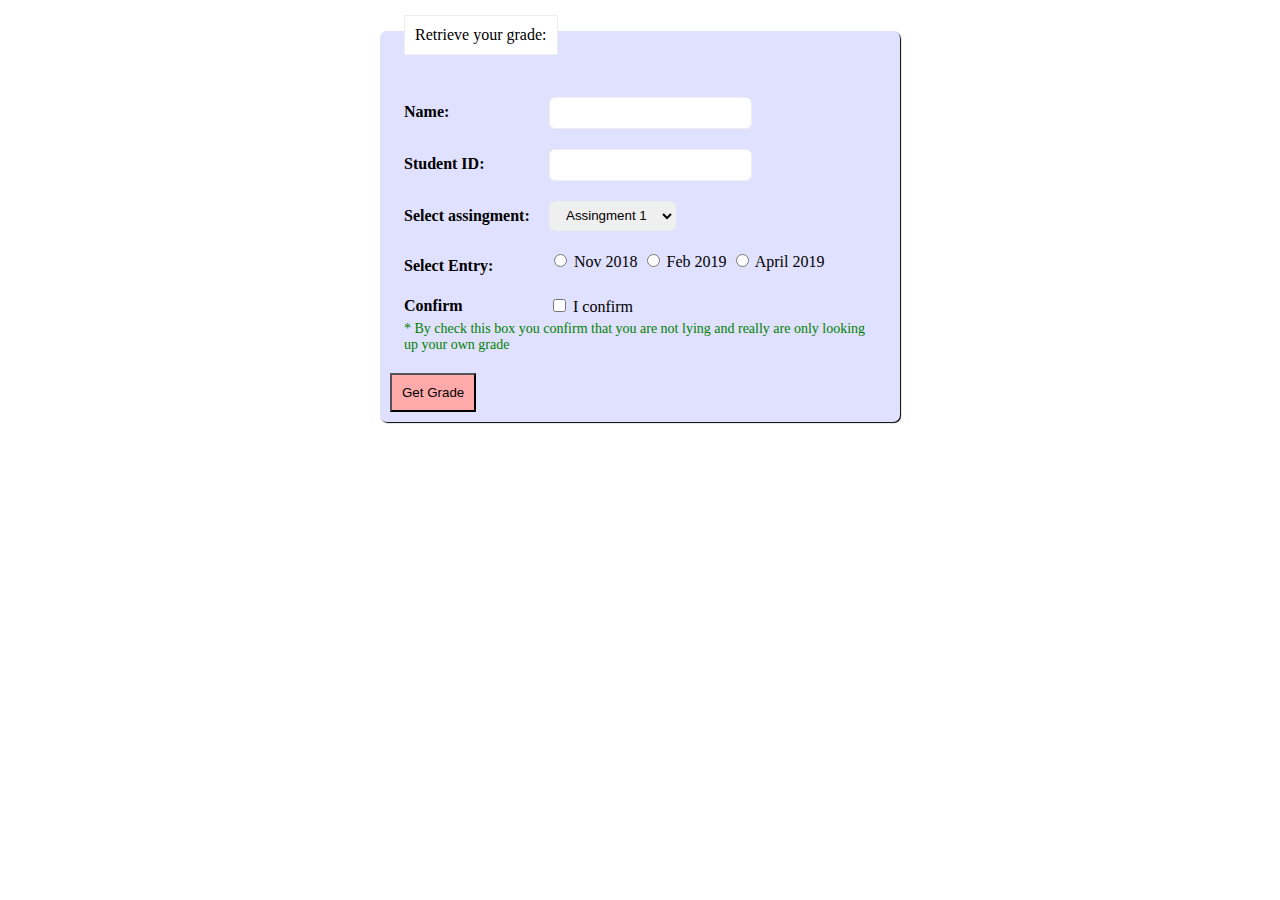
<file: homework/homework04/lab04-3/index.html>
<!DOCTYPE html>
<html lang="en">

<head>
    <title>Retrieve Grade</title>
    <meta charset="utf-8" />
    <link href="assets/style.css" type="text/css" rel="stylesheet">
</head>

<body>
    <div class="form-contaienr">
        <form action="">
            <fieldset>
                <legend>Retrieve your grade:</legend>
                <div class="input-container">
                    <div class="input-label">
                        <label for="name">Name:</label>
                    </div>
                    <input type="text" name="studentame">
                </div>
                <div class="input-container">
                    <div class="input-label">
                        <label for="text">Student ID:</label>
                    </div>
                    <input type="text" name="   ">
                </div>
                <div class="input-container">
                    <div class="input-label">
                        <label for="">Select assingment:</label>
                    </div>
                    <select name="os" id="">
                        <option value="">Assingment 1</option>
                        <option value="">Assingment 2</option>
                        <option value="">Assingment 3</option>
                        <option value="">Assingment 4</option>
                        <option value="">Assingment 5</option>
                        <option value="">Assingment 6</option>
                    </select>
                </div>
                <div class="input-container">
                    <div class="input-label">
                        <label for="">Select Entry:</label>
                    </div>
                    <label> <input type="radio" name="grade" value=""> Nov 2018 </label>
                    <label> <input type="radio" name="grade" value=""> Feb 2019 </label>
                    <label> <input type="radio" name="grade" value=""> April 2019 </label>
                </div>



                 <div class="input-container">
                    <div class="input-label">
                        <label for="">Confirm  </label>
                    </div>
                    <label style="position: relative; top: 5px;"> <input type="checkbox" name="grade" value=""> I confirm </label>
                    <p class="warning-message">* By check this box you confirm that you are not lying and really are only looking up your own grade</p>
                   
                </div>

            </fieldset>
            <button type="submit" class="button">Get Grade</button>
        </form>
    </div>
</body>

</html>
</file>
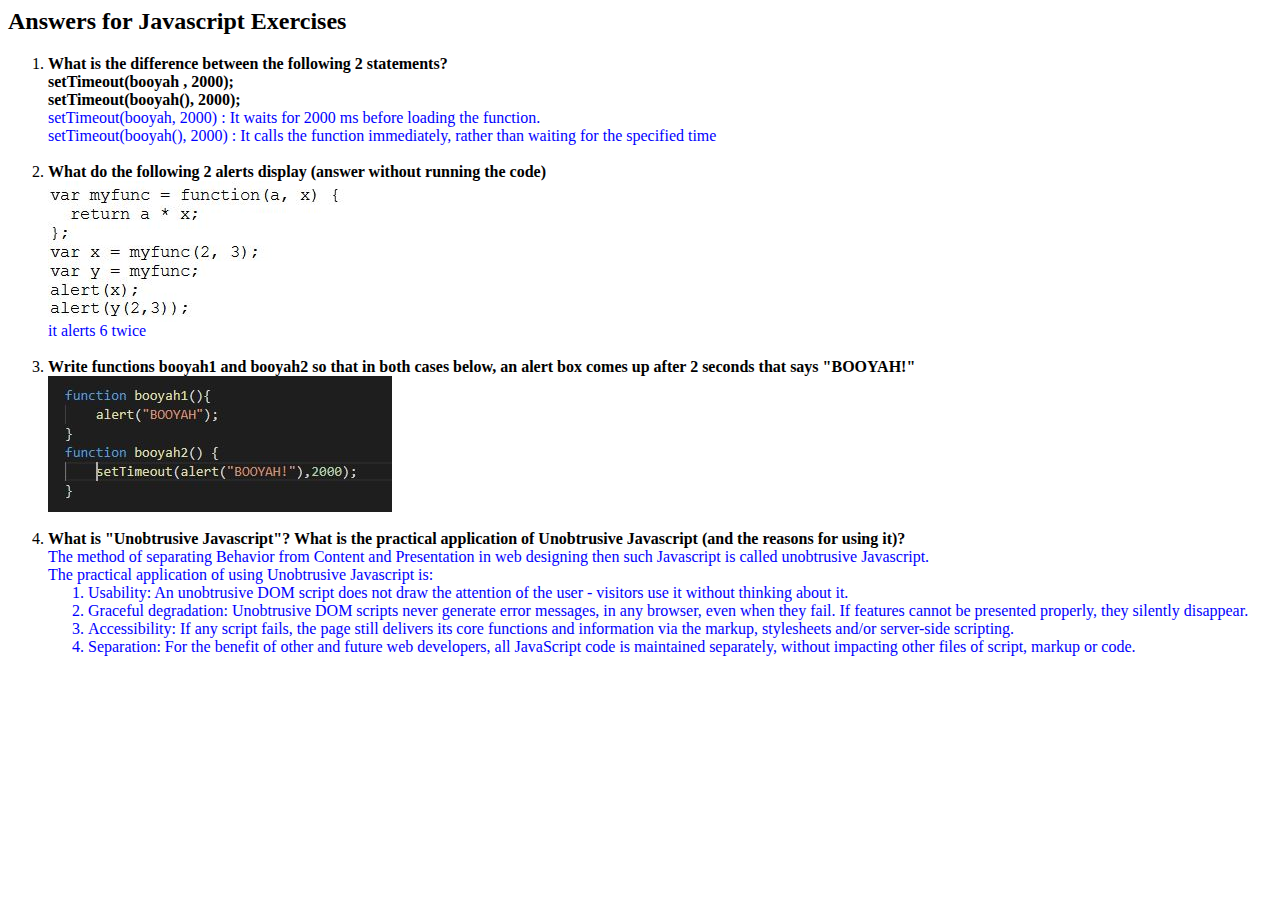
<file: JavaScript/quizzes/01/index.html>
<html class="gr__mumstudents_org">

<head>
    <meta http-equiv="Content-Type" content="text/html; charset=windows-1252">
    <title> Javascript Exercises </title>
    <style>
        span {
            font-weight: bold;
        }
        div{
            color: blue;
        }
    </style>
</head>

<body>
    <h2> Answers for Javascript Exercises</h2>
    <ol>

        <li> <span> 
                What is the difference between the following 2 statements?<br>
                setTimeout(booyah , 2000);<br>
                setTimeout(booyah(), 2000);<br>
             </span>
            <div>
                setTimeout(booyah, 2000) :  It waits for 2000 ms before loading the function.<br>
                setTimeout(booyah(), 2000) :  It calls the function immediately, rather than waiting for the specified time<br>
            </div>

        </li><br>


        <li> <span> 
            What do the following 2 alerts display (answer without running the code)<br>
            <img src="functionAlert.JPG" alt="functionAlertCode"/>
            </span>
            <div>
                it alerts 6 twice
            </div>

        </li> <br>


        <li> <span> Write functions booyah1 and booyah2 so that in both cases below, an alert box comes up after 2 seconds that 
                says "BOOYAH!"</span>
            <div>
                    <img src="twoFunctions.JPG" alt="twoFunctionsCode"/>
            </div>

        </li><br>


        <li> <span> What is "Unobtrusive Javascript"? What is the practical application of Unobtrusive Javascript (and the reasons 
                for using it)?  </span>
            <div>
                    The method of separating Behavior from Content and Presentation in web designing then
                    such Javascript is called unobtrusive Javascript.<br>
                    The practical application of using Unobtrusive Javascript is:<br>
                    <ol>
                        <li> Usability: An unobtrusive DOM script does not draw the attention of the user -
                            visitors use it without thinking about it.</li>
                        <li>Graceful degradation: Unobtrusive DOM scripts never generate error messages, in
                            any browser, even when they fail. If features cannot be presented properly, they
                            silently disappear.</li>
                        <li>Accessibility: If any script fails, the page still delivers its core functions and
                            information via the markup, stylesheets and/or server-side scripting.</li>
                        <li>
                            Separation: For the benefit of other and future web developers, all JavaScript code
                            is maintained separately, without impacting other files of script, markup or code.
                        </li>
                    </ol>
            </div>

        </li><br>        
    </ol>


</body>

</html>
</file>
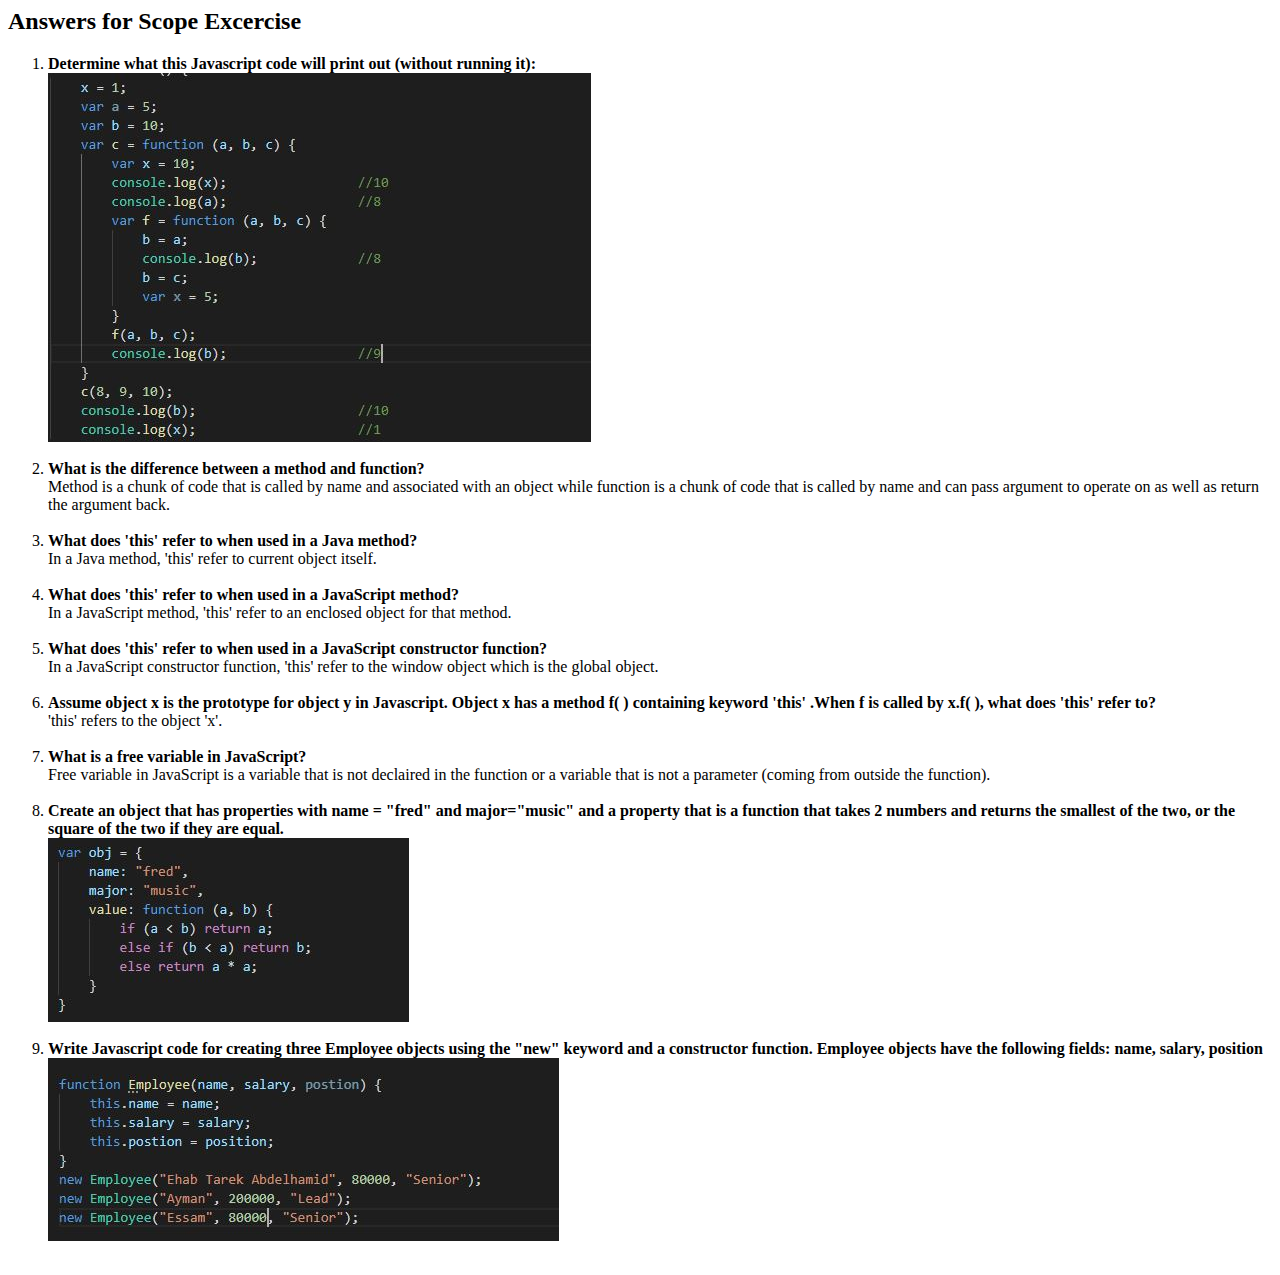
<file: JavaScript/quizzes/02/index.html>
<html class="gr__mumstudents_org">

<head lang="en-us">
    <meta http-equiv="Content-Type" content="text/html; charset=windows-1252">
    <title> Scope Excercise </title>
    <style>
        span {
            font-weight: bold;
        }
    </style>
</head>

<body>
    <h2> Answers for Scope Excercise</h2>
    <ol>

        <li>
            <span> Determine what this Javascript code will print out (without running it): </span>
            <div>
                <img src="Q1.JPG" />
            </div>

        </li><br>


        <li> <span> What is the difference between a method and function? </span>
            <div>
                Method is a chunk of code that is called by name and associated with an
                object while function is a chunk of code that is called by name and can pass
                argument to operate on as well as
                return the argument back.
            </div>

        </li> <br>


        <li> <span> What does 'this' refer to when used in a Java method? </span>
            <div>
                In a Java method, 'this' refer to current object itself.
            </div>

        </li><br>


        <li> <span> What does 'this' refer to when used in a JavaScript method? </span>
            <div>
                In a JavaScript method, 'this' refer to an enclosed object for that method.
            </div>

        </li><br>


        <li> <span> What does 'this' refer to when used in a JavaScript constructor function? </span>
            <div>
                In a JavaScript constructor function, 'this' refer to the window object which is 
                the global object.
            </div>

        </li><br>


        <li> <span> Assume object x is the prototype for object y in Javascript. Object x has a method f( ) containing
                keyword 'this' .When f is called by x.f( ), what does 'this' refer to? </span>
            <div>
                'this' refers to the object 'x'.
            </div>

        </li><br>


        <li> <span> What is a free variable in JavaScript? </span>
            <div>
                Free variable in JavaScript is a variable that is not declaired in the function or 
                a variable that is not a parameter (coming from outside the function).
            </div>

        </li><br>


        <li> <span> Create an object that has properties with name = "fred" and
                major="music" and a property that is a function that takes 2 numbers
                and returns the smallest of the two, or the square of the two if they
                are equal. </span>
            <div>
                    <img src="Q8.JPG" />
            </div>

        </li><br>


        <li> <span> Write Javascript code for creating three Employee objects using the
                "new" keyword and a constructor function. Employee objects have
                the following fields: name, salary, position </span>
            <div>
                    <img src="Q9.JPG" />
            </div>

        </li><br>

    </ol>

</body>

</html>
</file>
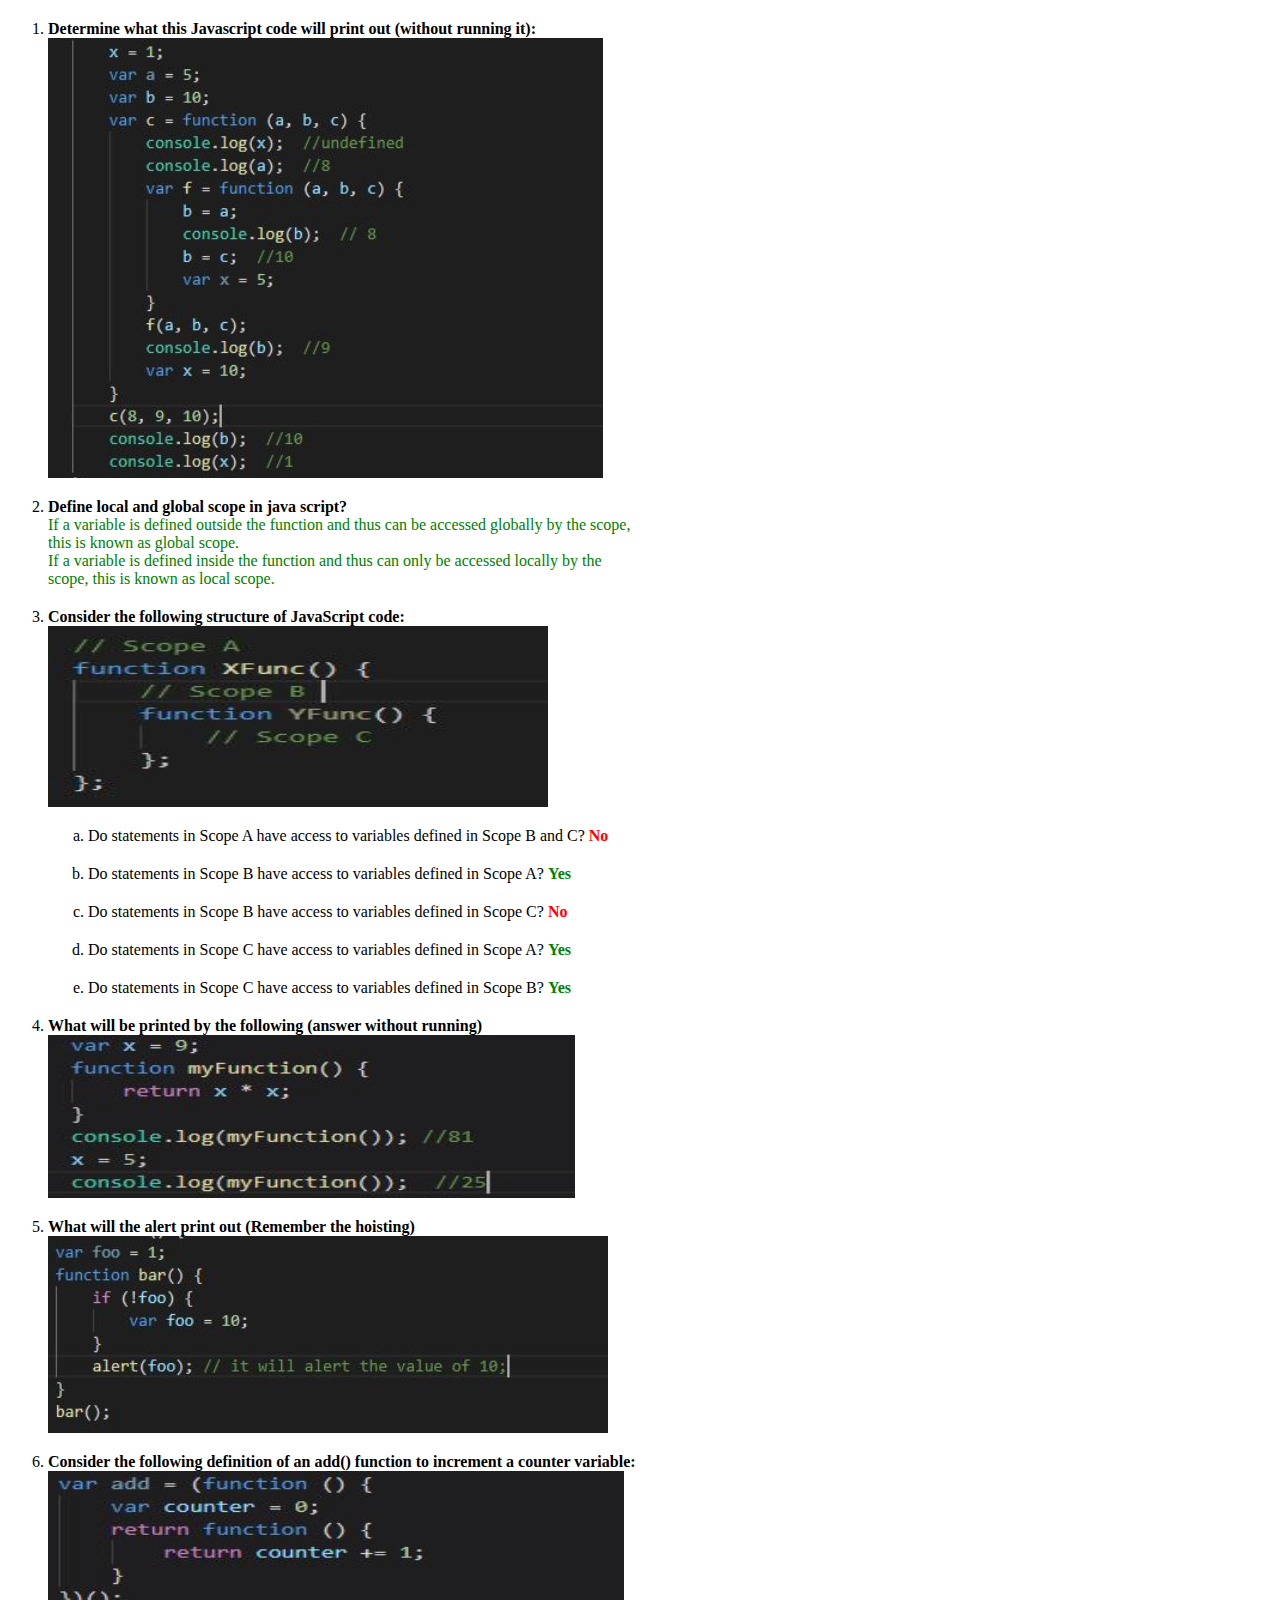
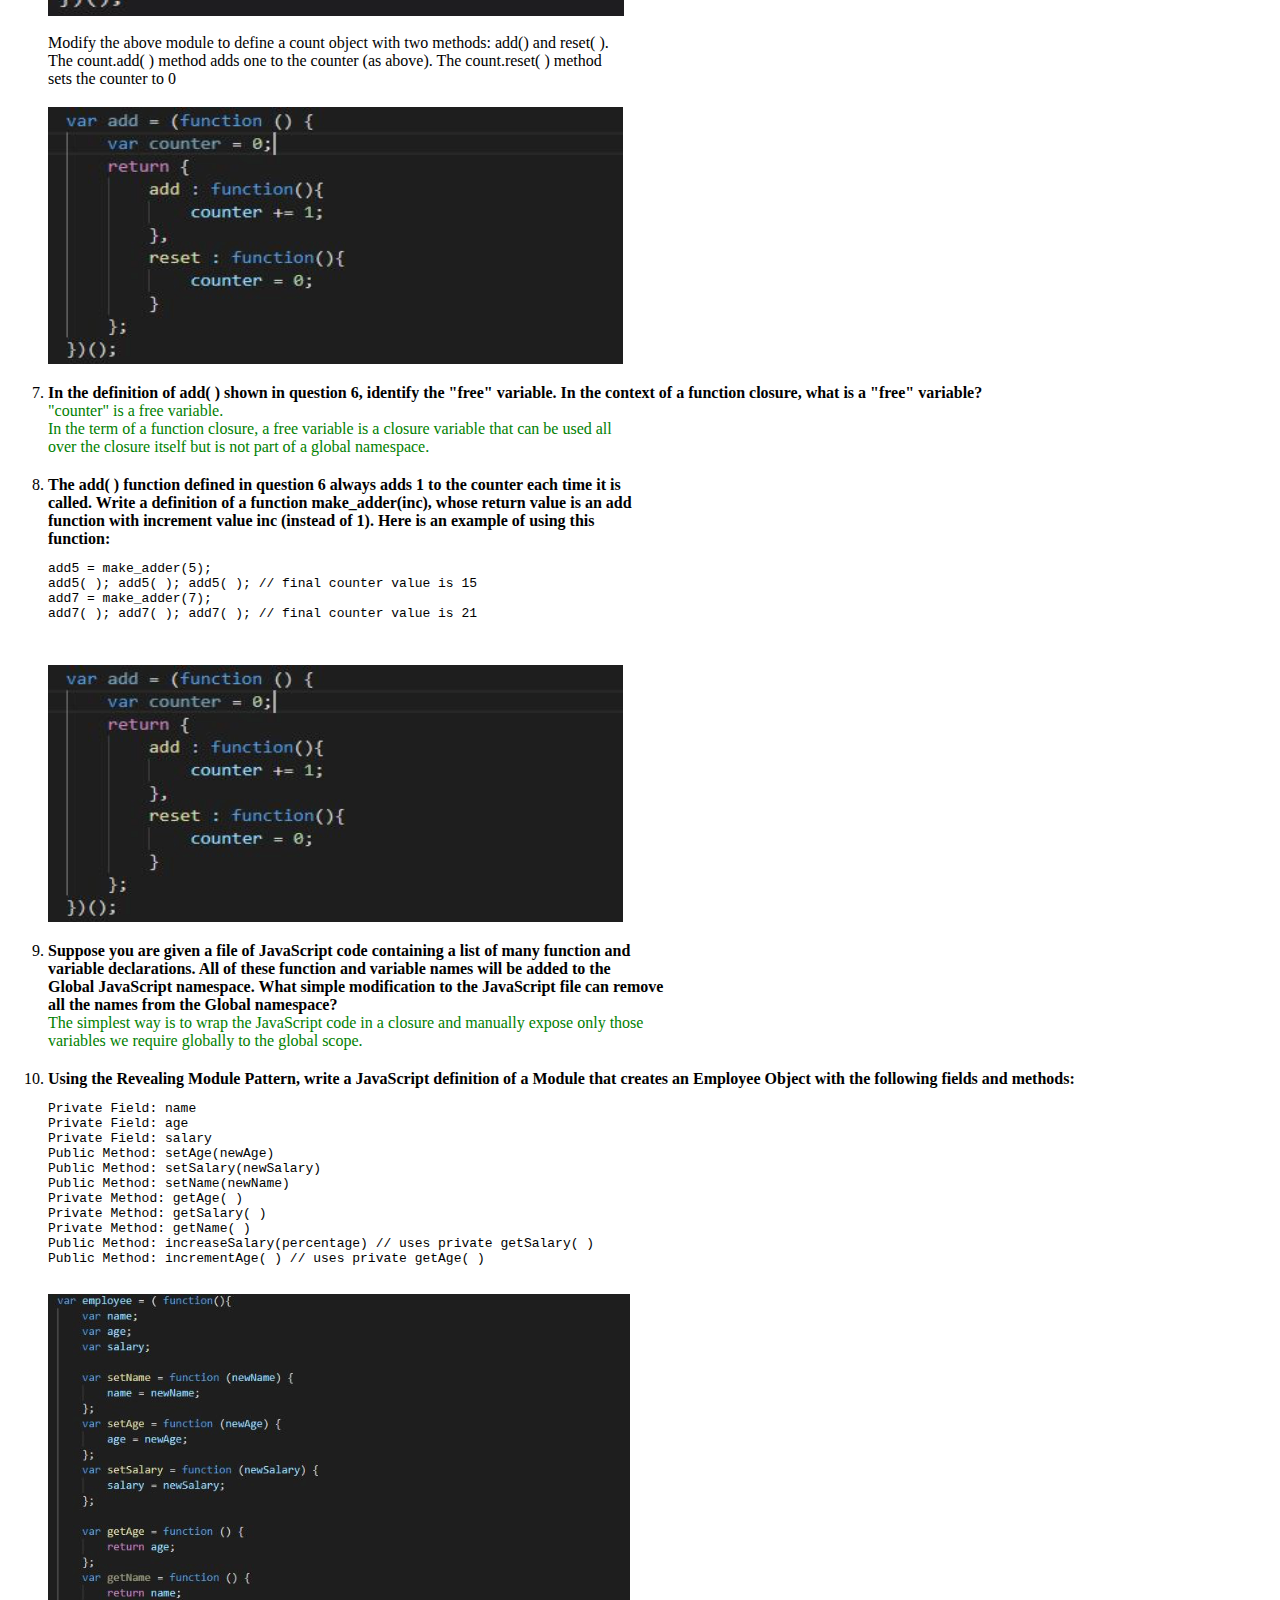
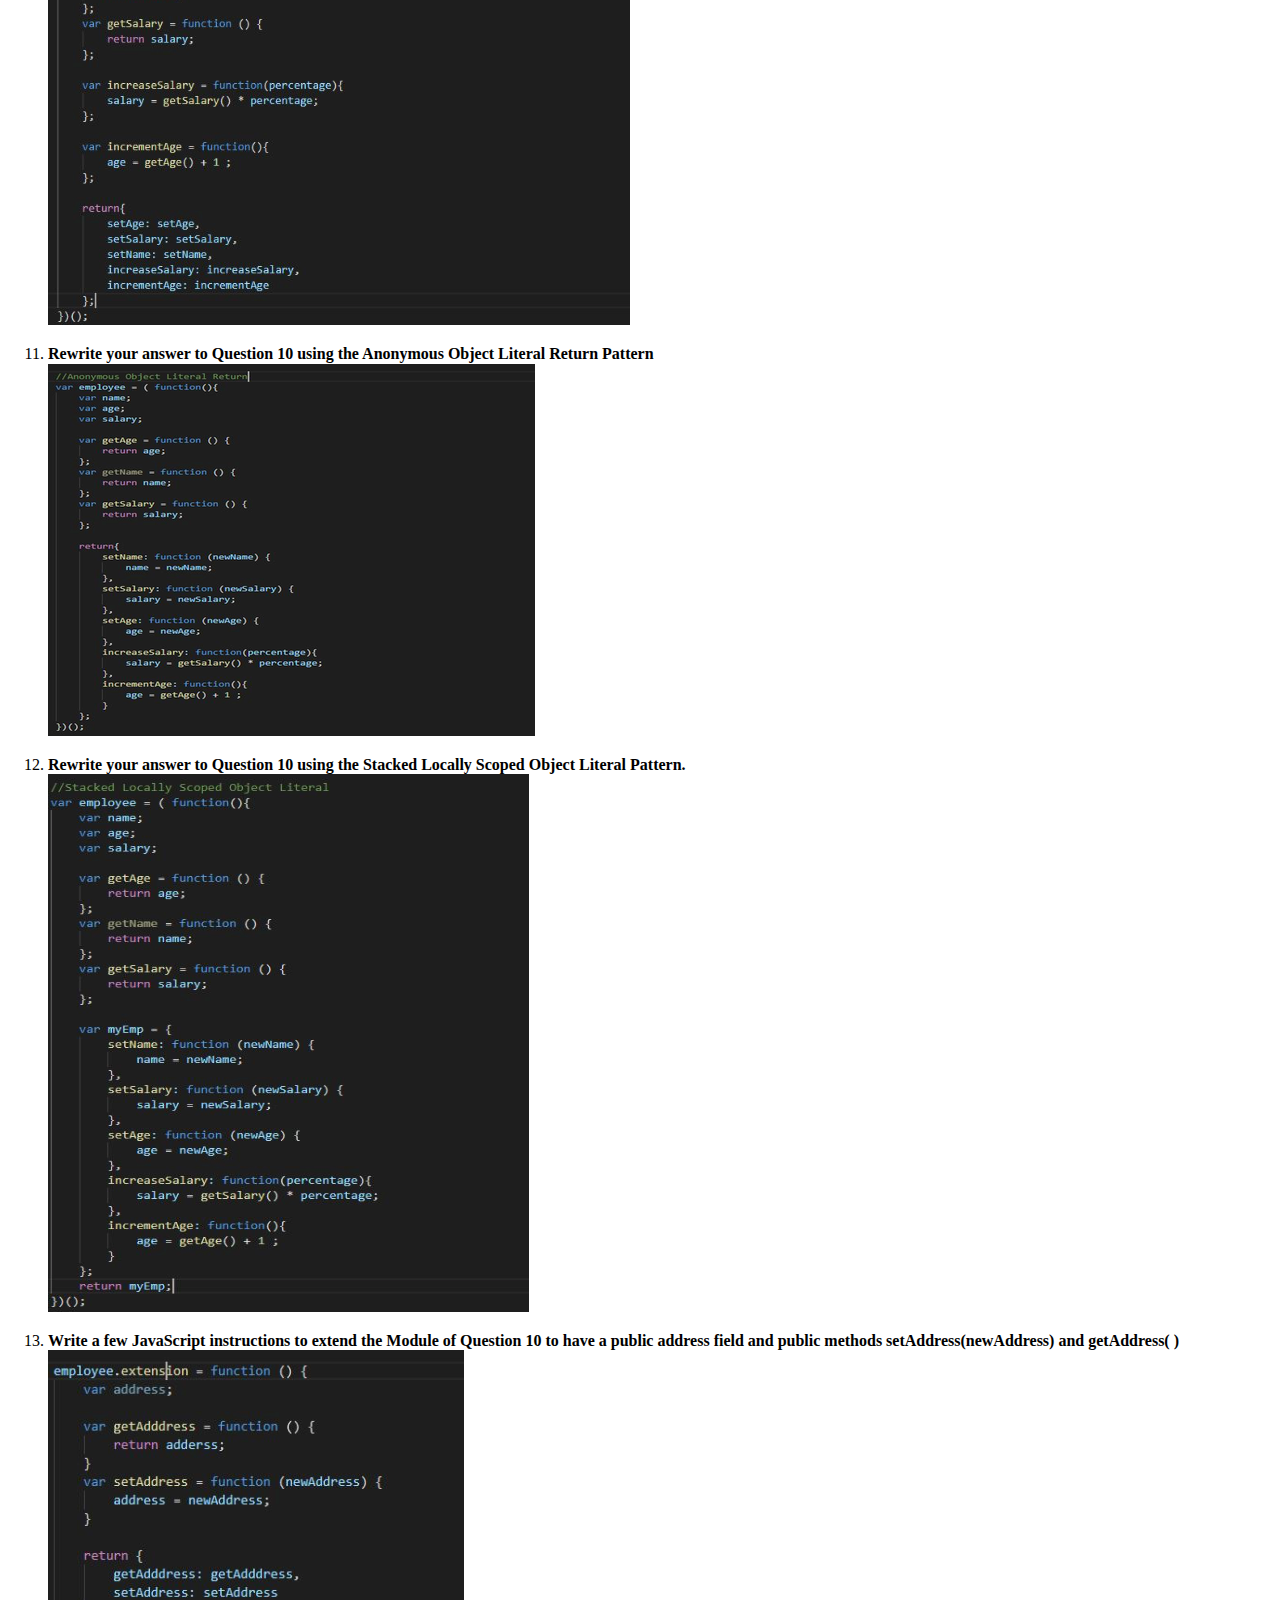
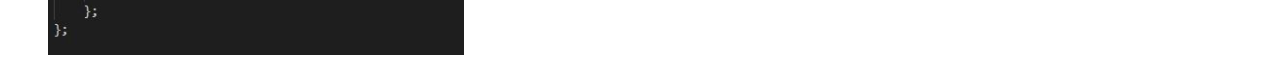
<file: JavaScript/quizzes/03/index.html>
<html class="gr__mumstudents_org">

<head lang="en-us">
    <meta http-equiv="Content-Type" content="text/html; charset=windows-1252">
    <title> JavaScript </title>
    <style>
        span {
        font-weight: bold;
    }
    li {
        margin-top: 20px;
    }
    </style>
</head>

<body>  
    <ol>
        <li>
            <span> Determine what this Javascript code will print out (without running it): </span>
            <div>
                <img src="q1.png" />
            </div>
        </li>
        <li>
            <span> Define local and global scope in java script?</span>
            <div style="color: green;">
                If a variable is defined outside the function and thus can be accessed globally by the scope, <br> this is known as global scope. <br>
                If a variable is defined inside the function and thus can only be accessed locally by the <br>
                scope, this is known as local scope.
            </div>
        </li>
        <li>
            <span> Consider the following structure of JavaScript code: </span>
            <div>
                <img src="q3.png" />
            </div>
            <ol type="a">
                <li> Do statements in Scope A have access to variables defined in Scope B and C? <span style="color: red">No</span> </li>
                <li> Do statements in Scope B have access to variables defined in Scope A? <span style="color: green"> Yes </span></li>
                <li> Do statements in Scope B have access to variables defined in Scope C? <span style="color: red"> No </span></li>
                <li> Do statements in Scope C have access to variables defined in Scope A? <span style="color: green">Yes</span> </li>
                <li> Do statements in Scope C have access to variables defined in Scope B? <span style="color: green">Yes </span></li>
            </ol>
        </li>
        <li>
            <span> What will be printed by the following (answer without running) </span>
            <div>
                <img src="q4.png" />
            </div>
        </li>
        <li>
            <span> What will the alert print out (Remember the hoisting) </span>
            <div>
                <img src="q5.png" />
            </div>
        </li>
        <li>
            <span> Consider the following definition of an add() function to increment a counter variable: </span>
            <div>
                <img src="q6.png" />
            </div> <br>
            Modify the above module to define a count object with two methods: add() and reset( ). <br>
            The count.add( ) method adds one to the counter (as above). The count.reset( ) method <br>
            sets the counter to 0
            <br> <br>
            <div>
                <img src="q6_2.png" />
            </div>
        </li>
        <li>
            <span>In the definition of add( ) shown in question 6, identify the "free" variable. In the context
                of a function closure, what is a "free" variable?
            </span>
            <div style="color: green;">
                "counter" is a free variable. <br>
                In the term of a function closure, a free variable is a closure variable that can be used all <br>over the closure itself but is not part of a global namespace.
            </div>
        </li>
        <li>
            <span> The add( ) function defined in question 6 always adds 1 to the counter each time it is <br>
                called. Write a definition of a function make_adder(inc), whose return value is an add <br>
                function with increment value inc (instead of 1). Here is an example of using this <br>
                function:</span>
            <pre>
add5 = make_adder(5);
add5( ); add5( ); add5( ); // final counter value is 15
add7 = make_adder(7);
add7( ); add7( ); add7( ); // final counter value is 21

            </pre>
            <div>
                <img src="q6_2.png" />
            </div>
        </li>
        <li>
            <span>Suppose you are given a file of JavaScript code containing a list of many function and <br>
                variable declarations. All of these function and variable names will be added to the <br>
                Global JavaScript namespace. What simple modification to the JavaScript file can remove <br>
                all the names from the Global namespace?
            </span>
            <div style="color: green;">
                The simplest way is to wrap the JavaScript code in a closure and manually expose only those <br> variables we require globally to the global scope.
            </div>
        </li>
        <li> <span> Using the Revealing Module Pattern, write a JavaScript definition of a Module that
                creates an Employee Object with the following fields and methods:</span>
            <pre>
Private Field: name
Private Field: age
Private Field: salary
Public Method: setAge(newAge)
Public Method: setSalary(newSalary)
Public Method: setName(newName)
Private Method: getAge( )
Private Method: getSalary( )
Private Method: getName( )
Public Method: increaseSalary(percentage) // uses private getSalary( )
Public Method: incrementAge( ) // uses private getAge( )

</pre>
            <div>
                <img src="q10.png" />
            </div>
        </li>
        <li>
            <span> Rewrite your answer to Question 10 using the Anonymous Object Literal Return Pattern </span>
            <div>
                <img src="q11.png" />
            </div>
        </li>
        <li>
            <span> Rewrite your answer to Question 10 using the Stacked Locally Scoped Object Literal
                Pattern.
            </span>
            <div>
                <img src="q12.png" />
            </div>
        </li>
        <li>
            <span> Write a few JavaScript instructions to extend the Module of Question 10 to have a public
                address field and public methods setAddress(newAddress) and getAddress( )
            </span>
            <div>
                <img src="q13.png" />
            </div>
        </li>
    </ol>
</body>

</html>
</file>
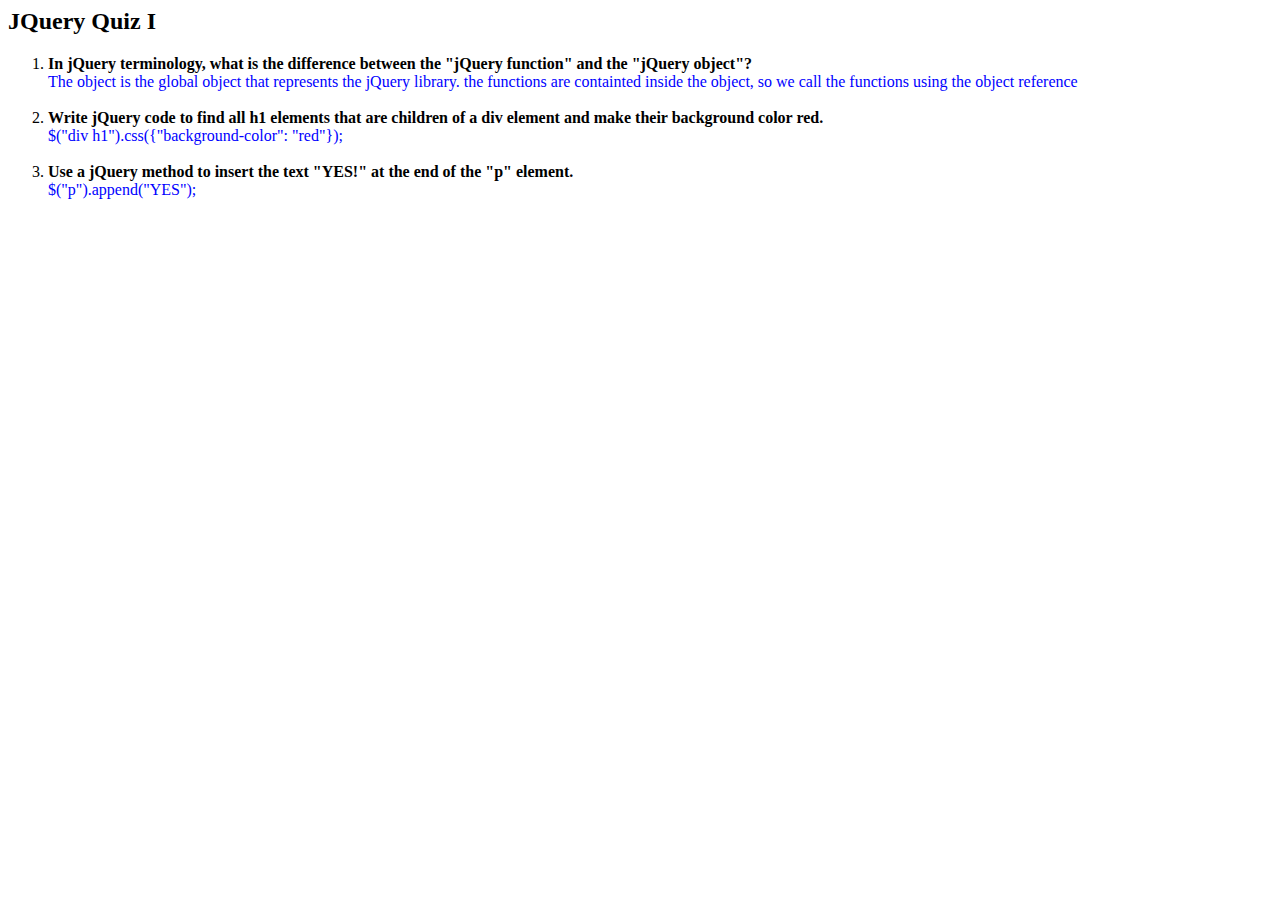
<file: JavaScript/quizzes/04/index.html>
<html class="gr__mumstudents_org">

<head>
    <meta http-equiv="Content-Type" content="text/html; charset=windows-1252">
    <title> JQuery Quiz</title>
    <style>
        span {
            font-weight: bold;
        }

        div {
            color: blue;
        }
    </style>
</head>

<body>
    <h2> JQuery Quiz I</h2>
    <ol>

        <li> <span>
                In jQuery terminology, what is the difference between the "jQuery function"
                and the "jQuery object"?
            </span>
            <div>
                The object is the global object that represents the jQuery library. the functions are containted inside
                the object, so we call
                the functions using the object reference

            </div>
        </li><br>


        <li> <span>
                Write jQuery code to find all h1 elements that are children of a div element
                and make their background color red.
            </span>
            <div>
                $("div h1").css({"background-color": "red"});
            </div>

        </li> <br>


        <li> <span> Use a jQuery method to insert the text "YES!" at the end of the "p" element.</span>
            <div>
                $("p").append("YES");
            </div>

        </li><br>
    </ol>


</body>

</html>
</file>
<file: lab01/style.css>
body {
	/*background: #eee;*/
	font-family: 'Fira Sans', sans-serif;


}
img {
	max-width: 100%;
}
.sub-title {
	margin-top: 60px;

	clear: both;
}
.profile-img {
	text-align: center;
}
.profile-box {
	margin-top: 40px;
	
}
.profile-img  img {
	width:150px;
	border-radius: 50%;
	border:2px solid #eee;
	padding: 5px;
}

.profile-box h4 {
	margin: 10px;
	font-size: 30px;
	font-weight: bold;
	color:green;
}

.profile-box p span {
	font-style: italic;
	font-weight: bold;
}
.page-container {
	margin:0 auto;
	max-width: 1140px;
}

.course-list {
	padding-left: 0;
}

.course-list li {
	margin-bottom: 3px;	
	list-style-type: none;
	background: #eee;
	padding:10px;
	border:1px solid #eee;
}

.course-list li:hover {
	border-color:green;
}

.course-list li a {
	text-decoration: none;
	color: #000;

}
.course-list li a span {
	font-weight: bold;
}

.box {
	width: calc(33% - 20px);
	margin:10px;
	margin-bottom:10px;
	border:1px solid #eee;
	padding:10px;
	display: inline-block;
	box-sizing: border-box;
}
.box:hover {
	border-color:green;
}
.box-img img {
width:100%;
}
.box-title h5 {
	background: #eee;
	padding:10px;
	margin:0;
	font-size: 18px;
}

.imdb-logo {
  font: 1em/1 Impact, HelveticaNeue-CondensedBold, sans-serif;
  color: #000;
  text-shadow: 0 0 0.15em #fff;
  text-decoration: none;
  display: inline-block;
  vertical-align: bottom;
  padding: 0.25em 0.35em;
  border-radius: 0.15em; 
  background: radial-gradient(#ffffb8, #ce981d);
}
.imdb-logo:hover {
  background: radial-gradient(#ffffeb, #e3b03b);
}
</file>
<file: homework/homework02/assets/movie.css>
*{
    box-sizing: border-box;
}
.review p:first-child, .clearfix::after {
    content: "";
    clear: both;
    display: table;
}
body{
    font-family: Verdana, Tahoma, sans-serif;
    font-size: 8pt;
    margin: 0px;
    padding: 0px;
    background: url(background.png) repeat center center;
}
.header{
    text-align: center;
    background: url(bannerbg.png) repeat-x top center;
}
img{
    max-width: 100%;
    height: auto;
}
h1{
    font-size:24pt;
    font-weight: bold;
    text-align: center;
    text-shadow: 3px 3px 0 #999999;
}
.layout{
    width: 800px;
    margin: 0 auto;
    position: relative;
    display: grid;
    grid-template-columns: 550px 250px;
    grid-template-rows: auto;
    overflow: hidden;
    border: 4px solid grey;
    border-radius: 20px;
}
.right-column{
    background-color: #A2B964;
    padding-bottom: 40px;
}
.left-column{
    padding-bottom: 40px;
}
.review{
    display: inline-block;
    margin-bottom: 5px;
}
.review-content{
    column-count: 2;
    column-gap: 1em;
    position: relative;
    margin: 0 2%;
}
.review-col1, .review-col2{
    width: 47%;
    float: left;
}
.review-col1{
    margin: 0 2%;
}
.review-col2{
    margin-right: 2%;
}
.review-title{
    font-size: 48pt;
    height: 83px;
    line-height: 83px;
    color: red;
    font-weight: bold;
    background: url(rbg.png) repeat-x center top;
}
.review-title img{
    float:left;
}
.review-content p{
    padding: 0;
    font-size: 8pt;
    border-radius: 10px;
    font-style: italic;
}
.review-content p img{
    float: left;
    margin-right: 5px;
}
p.quote{
    font-style: normal;
    font-weight: bold;
    padding: 8px;
    width: 100%;
    background: #E8DC9B;
    border: 2px solid grey;
}
.pagination{
    position: absolute;
    bottom: 0px;
    left: 0px;
    right: 0px;
    text-align: center;
    background-color: #A2B964;
}
.name{
    font-style: normal;
}
.poster{

}
.details{
    padding: 10pt;
}
.details dd{
    margin-bottom: 10pt;
}
.details dt{
    text-transform: uppercase;
    font-weight: bold;
}
.details ul{
    list-style-type: none;
    margin: 0px;
    padding: 0px;
}
.validator{
    position: fixed;
    bottom: 0px;
    right: 0px;
}
</file>
<file: homework/homework04/lab04-1/assets/style.css>
.form-contaienr {
    max-width: 500px;
    margin: 31px auto;
    background: #e0e0ff;
    padding: 10px;
    border-radius: 7px;
    box-shadow: 1px 1px 1px #000;
}

fieldset {
    border: 0;
}

legend {
    position: relative;
    top: -26px;
    background: #fff;
    border: 1px solid #eee;
    padding: 10px;
}


.input-label {
    width: 145px;
    font-weight: bold;
    float: left;
    padding-top: 6px;
}

input[type="text"],
input[type="email"],
input[type="date"],
input[type="number"],
select {
    height: 30px;
    border: 1px solid #eee;
    border-radius: 6px;
    padding: 0 12px;
}

.input-container {
    padding: 10px 0;
}


.input--sm {
    width: 110px;
}

.warning-message {
    font-size: 14px;
    margin: 0;
    color: green;
    text-decoration: none;
}

.button {
    padding: 10px;
    background: #ffaaaa;
}
</file>
<file: homework/homework04/lab04-2/assets/style.css>
.form-contaienr {
    max-width: 500px;
    margin: 31px auto;
    background: #e0e0ff;
    padding: 10px;
    border-radius: 7px;
    box-shadow: 1px 1px 1px #000;
}

fieldset {
    border: 0;
}

legend {
    position: relative;
    top: -26px;
    background: #fff;
    border: 1px solid #eee;
    padding: 10px;
}


.input-label {
    width: 145px;
    font-weight: bold;
    float: left;
    padding-top: 6px;
}

input[type="text"],
input[type="email"],
input[type="date"],
input[type="number"],
select {
    height: 30px;
    border: 1px solid #eee;
    border-radius: 6px;
    padding: 0 12px;
}

.input-container {
    padding: 10px 0;
}


.input--sm {
    width: 110px;
}

.warning-message {
    font-size: 14px;
    margin: 0;
    color: green;
    text-decoration: none;
}

.button {
    padding: 10px;
    background: #ffaaaa;
}
</file>
<file: homework/homework04/lab04-3/assets/style.css>
.form-contaienr {
    max-width: 500px;
    margin: 31px auto;
    background: #e0e0ff;
    padding: 10px;
    border-radius: 7px;
    box-shadow: 1px 1px 1px #000;
}

fieldset {
    border: 0;
}

legend {
    position: relative;
    top: -26px;
    background: #fff;
    border: 1px solid #eee;
    padding: 10px;
}


.input-label {
    width: 145px;
    font-weight: bold;
    float: left;
    padding-top: 6px;
}

input[type="text"],
input[type="email"],
input[type="date"],
input[type="number"],
select {
    height: 30px;
    border: 1px solid #eee;
    border-radius: 6px;
    padding: 0 12px;
}

.input-container {
    padding: 10px 0;
}


.input--sm {
    width: 110px;
}

.warning-message {
    font-size: 14px;
    margin: 0;
    color: green;
    text-decoration: none;
}

.button {
    padding: 10px;
    background: #ffaaaa;
}
.warning-message {
	color: green;
	margin-top:10px;
}
</file>
